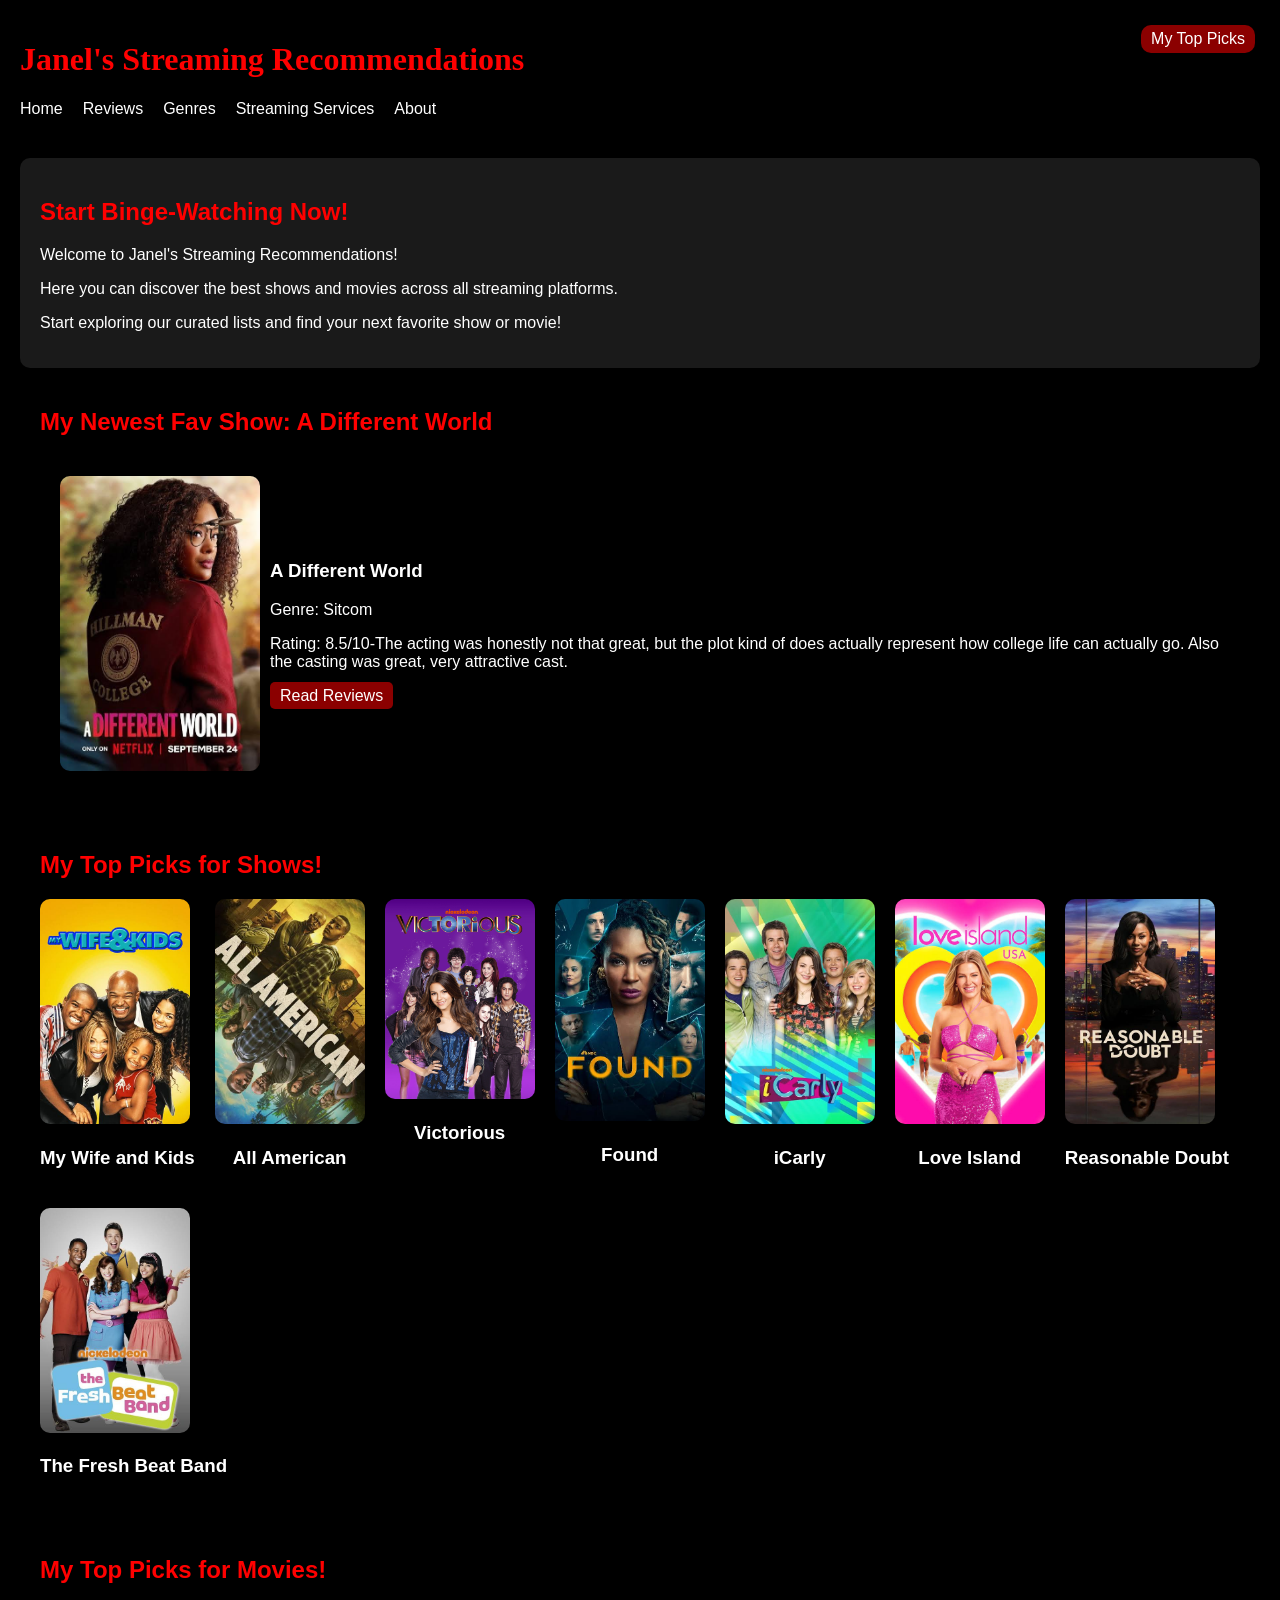
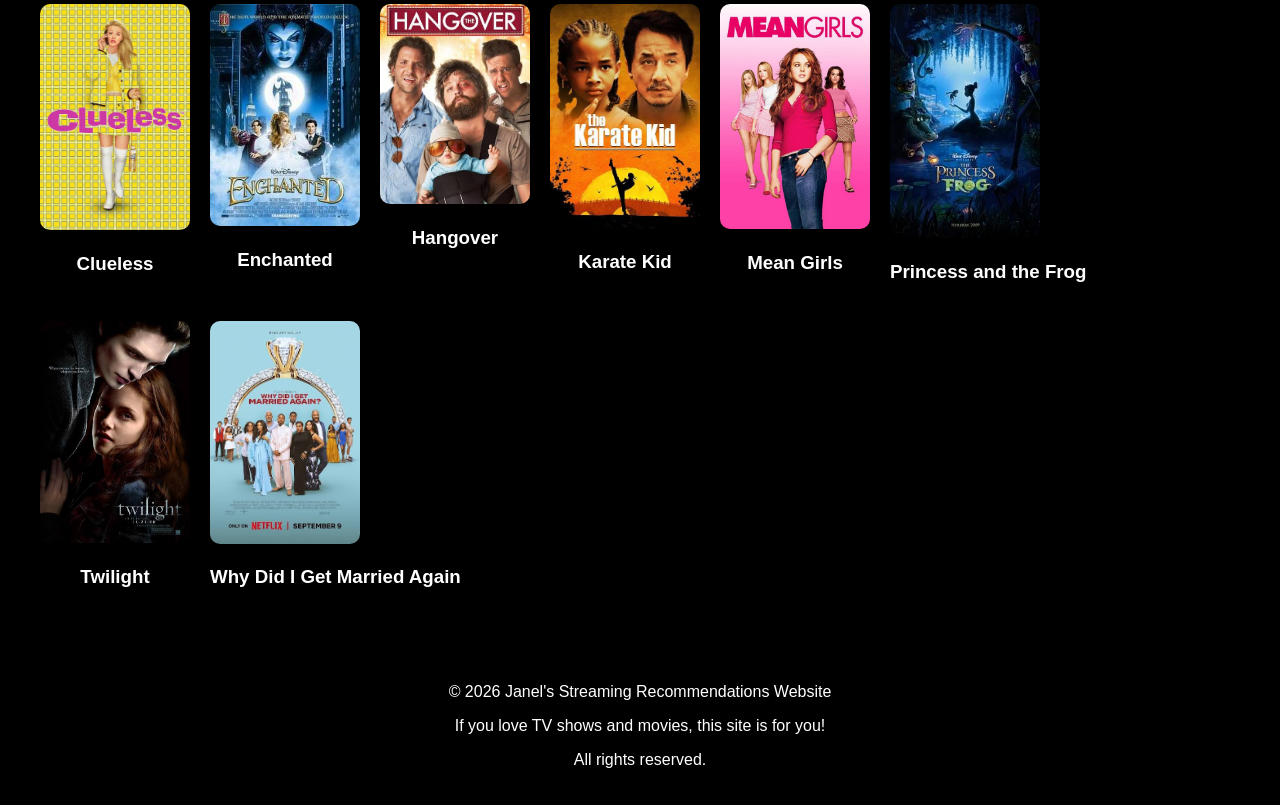
<file: project/index.html>
<!DOCTYPE html>
<html lang="en">
<head>
    <meta charset="UTF-8">
    <meta name="viewport" content="width=device-width, initial-scale=1.0">
    <title>Janel's Streaming Recommendations</title>
    <link rel="stylesheet" href="style.css">
</head>
<body>
    <!-- Website Header and Website Navigation -->
    <header>
        <h1>Janel's Streaming Recommendations</h1>
        <span class="header-badge">My Top Picks</span>
        <nav aria-label="Main Navigation">
            <a href="index.html">Home</a>
            <a href="reviews.html">Reviews</a>
            <a href="genres.html">Genres</a>
            <a href="streaming.html">Streaming Services</a>
            <a href="about.html">About</a>
        </nav>
    </header>
    <!-- Main Content For Homepage -->
    <main>
        <section class="welcome message">
            <h2>Start Binge-Watching Now!</h2>
            <p>Welcome to Janel's Streaming Recommendations!</p>
            <p>Here you can discover the best shows and movies across all streaming platforms.</p>
            <p>Start exploring our curated lists and find your next favorite show or movie!</p>
        </section>
    <!-- Show Section -->
        <section class="show">
            <h2>My Newest Fav Show: A Different World </h2>
            <div class="first show">
                <img src="Images/a-different-world.jpg" alt="A Different World Poster">
                <div>
                    <h3>A Different World</h3>
                    <p>Genre: Sitcom</p>
                    <p>Rating: 8.5/10-The acting was honestly not that great, but the plot kind of does actually represent how college life can actually go. Also the casting was great, very attractive cast.</p>
                    <a href="reviews.html">Read Reviews</a>
                </div>
            </div>
        </section>
        <!-- My Top Picks Section -->
        <section class="top-picks">
            <h2>My Top Picks for Shows!</h2>
            <div class="top-picks-container">
                <div>
                <img src="Images/my-wife-and-kids.jpg" alt="My Wife and Kids Poster">
                    <h3>My Wife and Kids</h3>
                </div>
                <div>
                    <img src="Images/all-american.jpg" alt="All American Poster">
                    <h3>All American</h3>
                </div>
                <div>
                    <img src="Images/victorious.jpg" alt="Victorious Poster">
                    <h3>Victorious</h3>
                </div>
                <div>
                <img src="Images/found.jpg" alt="Found Poster">
                    <h3>Found</h3>
                </div>
                <div>
                <img src="Images/Icarly.jpg" alt="iCarly Poster">
                    <h3>iCarly</h3>
                </div>
                <div>
                <img src="Images/love-island.jpg" alt="Love Island Poster">
                    <h3>Love Island</h3>
                </div>
                <div>
                <img src="Images/reasonable-doubt.jpg" alt="Reasonable Doubt Poster">
                    <h3>Reasonable Doubt</h3>
                </div>
                <div>
                <img src="Images/the-fresh-beat-band.jpg" alt="The Fresh Beat Band Poster">
                    <h3>The Fresh Beat Band</h3>
                </div>
            </div>
        </section>
        <!-- My Top Picks for Movies Section -->
        <section class="top-movies">
            <h2>My Top Picks for Movies!</h2>
            <div class="top-movies-container">
                <div>
                    <img src="Images/clueless.jpg" alt="Clueless Movie Poster">
                    <h3>Clueless</h3>
                </div>
                <div>
                    <img src="Images/enchanted.jpg" alt="Enchanted Movie Poster">
                    <h3>Enchanted</h3>
                </div>
                <div>
                    <img src="Images/hangover.jpg" alt="Hangover Movie Poster">
                    <h3>Hangover</h3>
                </div>
                <div>
                    <img src="Images/karate-kid.jpg" alt="Karate Kid Poster">
                    <h3>Karate Kid</h3>
                </div>
                <div>
                    <img src="Images/mean-girls.jpg" alt="Mean Girls Movie Poster">
                    <h3>Mean Girls</h3>
                </div>
                <div>
                    <img src="Images/princess-and-the-frog.jpg" alt="Princess and the Frog Movie Poster">
                    <h3>Princess and the Frog</h3>
                </div>
                <div>
                    <img src="Images/twilight.jpg" alt="Twilight Movie Poster">
                    <h3>Twilight</h3>
                </div>
                <div>
                    <img src="Images/why-did-i-get-married-again.jpg" alt="Why Did I Get Married Again Movie Poster">
                    <h3>Why Did I Get Married Again</h3>
                </div>
            </div>
        </section>
    </main>
<footer>
    <p>&copy; 2026 Janel's Streaming Recommendations Website</p>
    <p>If you love TV shows and movies, this site is for you!</p>
    <p>All rights reserved.</p>
</footer>
    
</body>
</html>
</file>
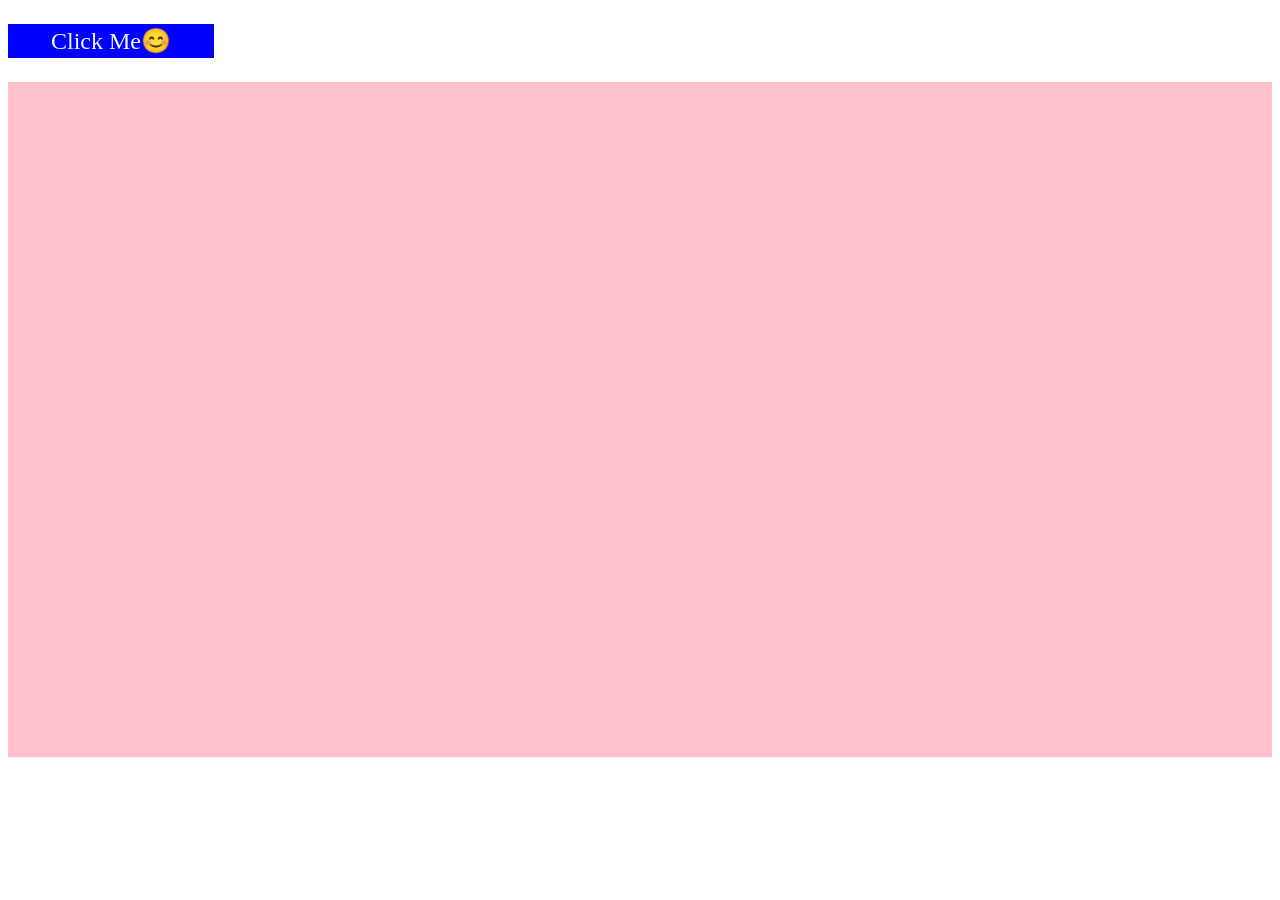
<file: Lab11.html>
<!DOCTYPE html>
<html lang="en">
<head>
    <meta charset="UTF-8">
    <meta name="viewport" content="width=device-width, initial-scale=1.0">
    <title>DOM and events</title>
    <style>
        #box{
            background-color: blue;
            color: aliceblue;
            font-size: 1.5em;
            padding: 3px;
            text-align: center;
            width: 200px;

        }
        #box:hover{
            cursor: pointer;
        }
        #movemouse{
            height: 75vh;
        }
        div{
            background-color: pink;
        }
    </style>
</head>
<body>
    <p id="box">Click Me😊</p> 
    <div id="movemouse"></div>
    <script>
        const box = document.getElementById('box');
        function myFunction(event){
            event.target.style.backgroundColor = "red";
            box.textContent = 'Ouch! 🤕'
            console.log(event);
        }
        box.addEventListener('click', myFunction);

        function movemouse(event){
            event.target.style.backgroundColor = "yellow";
            box.textContent = 'Do not click! 😠'
            console.log(event);

        }
        box.addEventListener('mouseenter', movemouse);

        function leavemouse(event){
            event.target.style.backgroundColor = 'lightgreen';
            box.textContent = 'Phew! 😌'
            console.log(event);
        }
        box.addEventListener("mouseleave", leavemouse);

        function twoclick(event){
            event.target.style.backgroundColor = 'pink';
            box.textContent = 'Double trouble! 🤩'
            console.log(event);
        }
        box.addEventListener('dblclick', twoclick);

        function mousemoving(event){
            box.style.backgroundColor = 'lightblue';
            movemouse.textContent = 'I see you! 👀';
            console.log(event);
        }
        document.getElementById('movemouse').addEventListener("mousemove", mousemoving);

        
    </script>
    
</body>
</html>
</file>
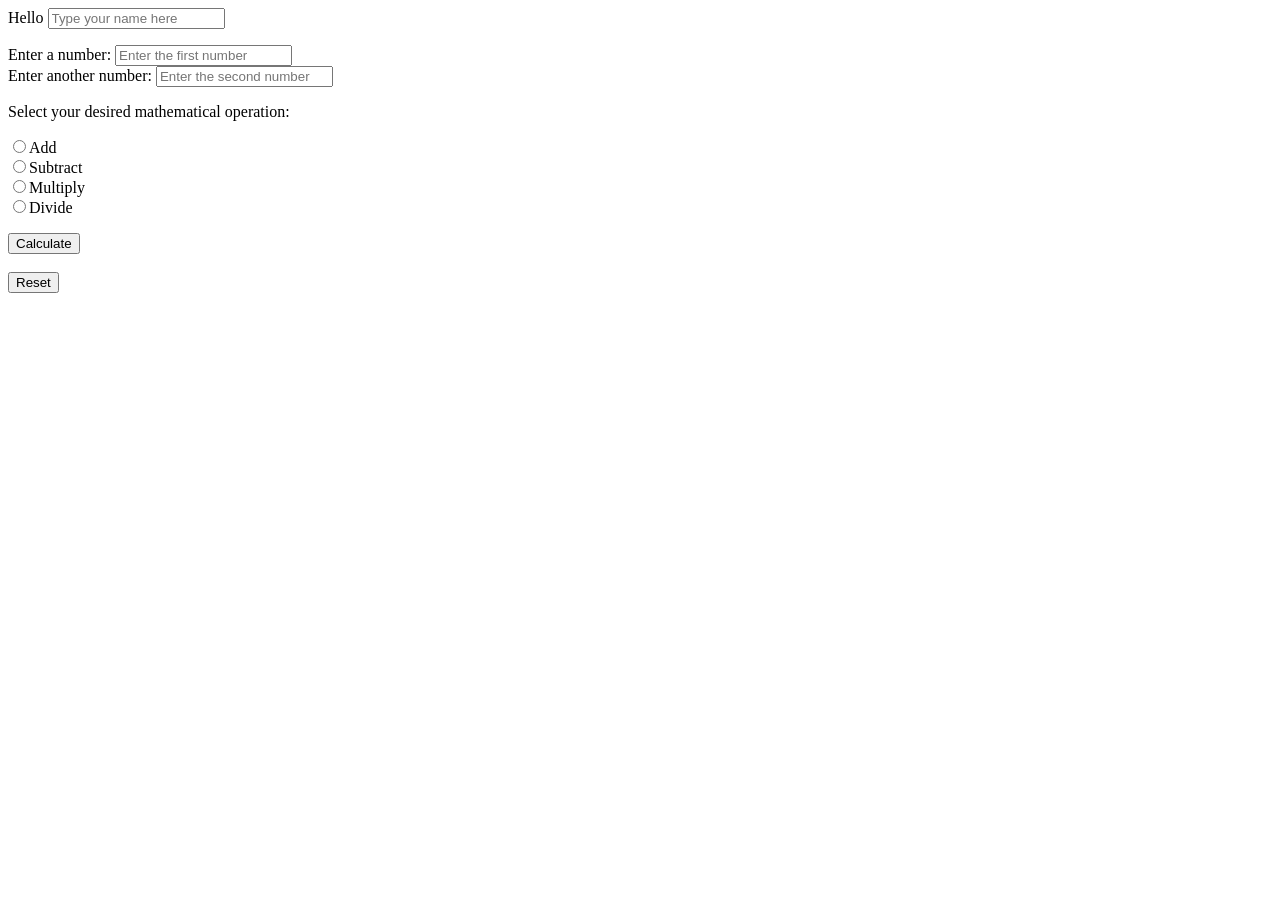
<file: Lab12.html>
<!DOCTYPE html>
<html lang="en">
<head>
    <meta charset="UTF-8">
    <meta name="viewport" content="width=device-width, initial-scale=1.0">
    <title>Lab 12</title>
</head>
<body>
    <form action="#">
        <label for="greeting">Hello</label>
        <input type ='text' id ='greeting' name='greeting' placeholder='Type your name here'>
        <p id="show-greeting"></p>
        <label for="x">Enter a number:</label>
        <input type="number" id="x" name="x" placeholder="Enter the first number" required><br>
        <label for="y">Enter another number:</label>
        <input type="number" id="y" name="y" placeholder="Enter the second number" required><br>
        <p>Select your desired mathematical operation:</p>
        <input type="radio" name="operation" value="add">Add<br>
        <input type="radio" name="operation" value="subtract">Subtract<br>
        <input type="radio" name="operation" value="multiply">Multiply<br>
        <input type="radio" name="operation" value="divide">Divide<br>
        <p id="result"></p>
        <button type="button" id="calculate">Calculate</button><br>
        <br>
        <button type="button" id="Reset">Reset</button>
    </form>
    <script>
    const greeting = document.getElementById('greeting');
    const showGreeting = document.getElementById('show-greeting');

    greeting.addEventListener('input', function() {
        showGreeting.textContent = `Hello ${greeting.value}!`;
    });

    const result = document.getElementById('result');
    const x = document.getElementById('x');
    const y = document.getElementById('y');
    const calculate = document.getElementById('calculate');

    calculate.addEventListener('click', function() {
        const operation = document.querySelector('input[name="operation"]:checked');
        if (!operation) {
            result.textContent = "Please select an operation.";
            return;
        }

        const numX = parseFloat(x.value);
        const numY = parseFloat(y.value);

        if (isNaN(numX) || isNaN(numY)) {
            result.textContent = "Please enter valid numbers.";
            return;
        }

        let calculationResult;
        switch (operation.value) {
            case "add":
                calculationResult = numX + numY;
                break;
            case "subtract":
                calculationResult = numX - numY;
                break;
            case "multiply":
                calculationResult = numX * numY;
                break;
            case "divide":
                if (numY === 0) {
                    result.textContent = "Error: Division by zero is not allowed.";
                    return;
                }
                calculationResult = numX / numY;
                break;
            default:
                result.textContent = "Invalid operation.";
                return;
        }

        result.textContent = `Result: ${calculationResult}`;
    });
    const clear = document.getElementById('Reset');
    clear.addEventListener('click', function() {
        greeting.value = '';
        showGreeting.textContent = '';
        x.value = '';
        y.value = '';
        result.textContent = '';
        const operation = document.querySelector('input[name="operation"]:checked');
        if (operation) {
            operation.checked = false;
        }
    });

    </script>
</body>
</html>
</file>
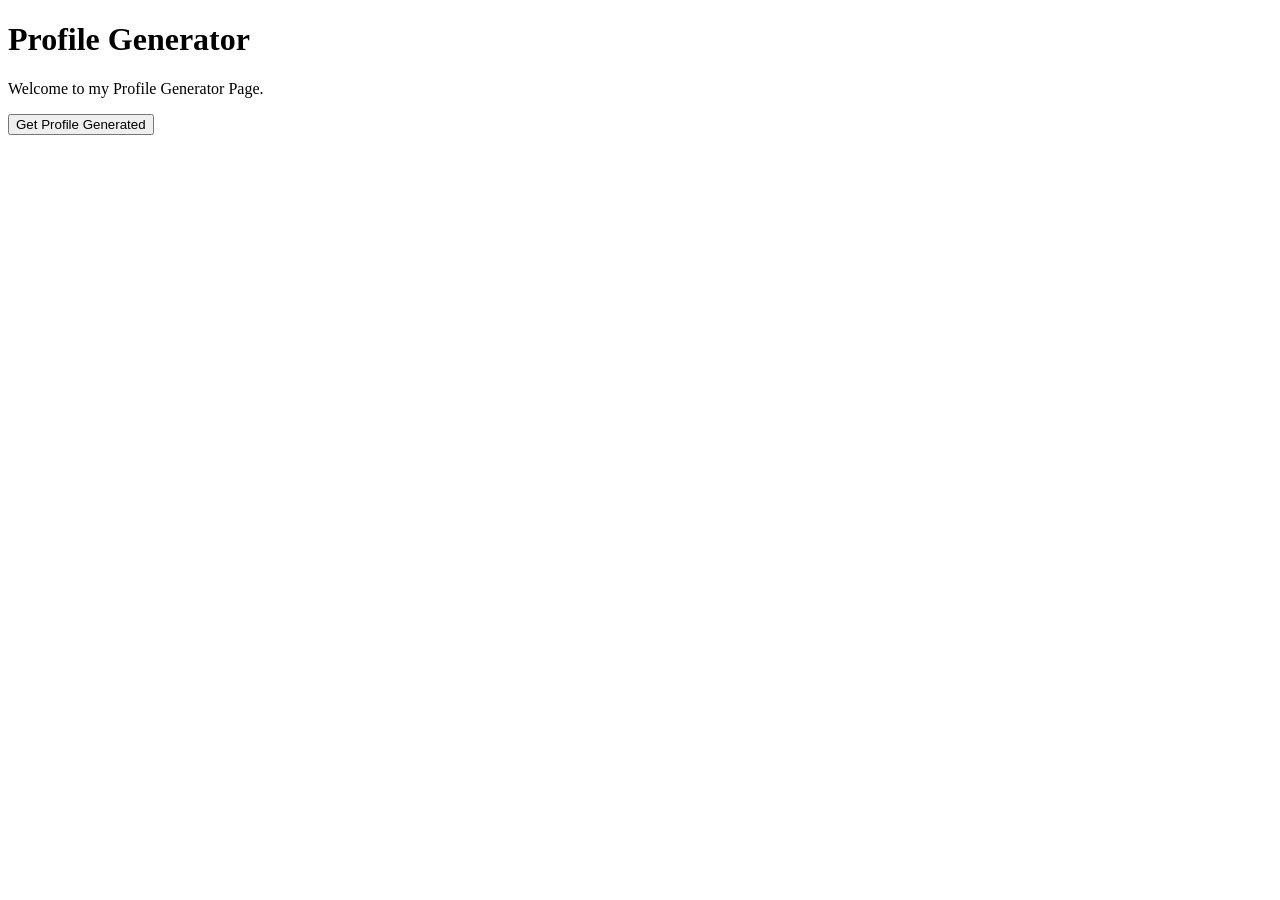
<file: Lab14.html>
<!DOCTYPE html>
<html lang="en">
<head>
    <meta charset="UTF-8">
    <meta name="viewport" content="width=device-width, initial-scale=1.0">
    <title>Promise fetch and API</title>
</head>
<body>
    <h1>Profile Generator</h1>
    <p>Welcome to my Profile Generator Page.</p>
    <script>
        //create the promise
        //const p = new Promise((resolve, reject)=>{
        //    const grade=90;
        //    if (grade > 50){resolve('Pass the class Yaaa...')}
        //    else{reject('Fail the class :( ) ')}
        // });
        //consume the promise
        //p.then(sucess => console.log(sucess)).catch(reason => console.log(reason)).finally(console.log('Thats all!'));
        
        //consume the promise with try and catch <clean way>

        //const checkGrade= async()=>{
        //    try{
        //        const result = await p;
        //        console.log(result);
        //    }catch{(reason)=>console.log(reason);}
        //    
        // }
       // checkGrade();
        let card = document.createElement('div');
        card.style.backgroundColor = 'lightgrey';
        card.style.width = '300px';
        card.style.padding = '25px';
        card.style.borderRadius = '20px';
        let img = document.createElement('img');
        let name = document.createElement('n');
        let email = document.createElement('e');
        let phone = document.createElement('p');
        let form = document.createElement('form');
        let bttn = document.createElement('button');
        

        form.action ='#';
        bttn.type ='button';
        bttn.textContent= 'Get Profile Generated';
        
        form.appendChild(bttn);
        document.body.appendChild(form);
        
       const getProfile = async()=>{
        try{
            let profileAdd = await fetch('https://randomuser.me/api/');
            profileAdd = await profileAdd.json();
            let profile = profileAdd.results[0];
            

           
            img.src = profile.picture.large;
            name.textContent = profile.name.first + ` ` + profile.name.last;
            email.textContent = ` ` + profile.email;
            phone.textContent = profile.phone;
            img.alt = 'Profile Pic';
            img.style.width = '300px';
            card.appendChild(img);
            card.appendChild(name);
            card.appendChild(email);
            card.appendChild(phone);
            document.body.appendChild(card);


        }catch{(reason)=> console.log(reason);}
            
       }
       bttn.addEventListener('click', getProfile);
    </script>
</body>
</html>
</file>
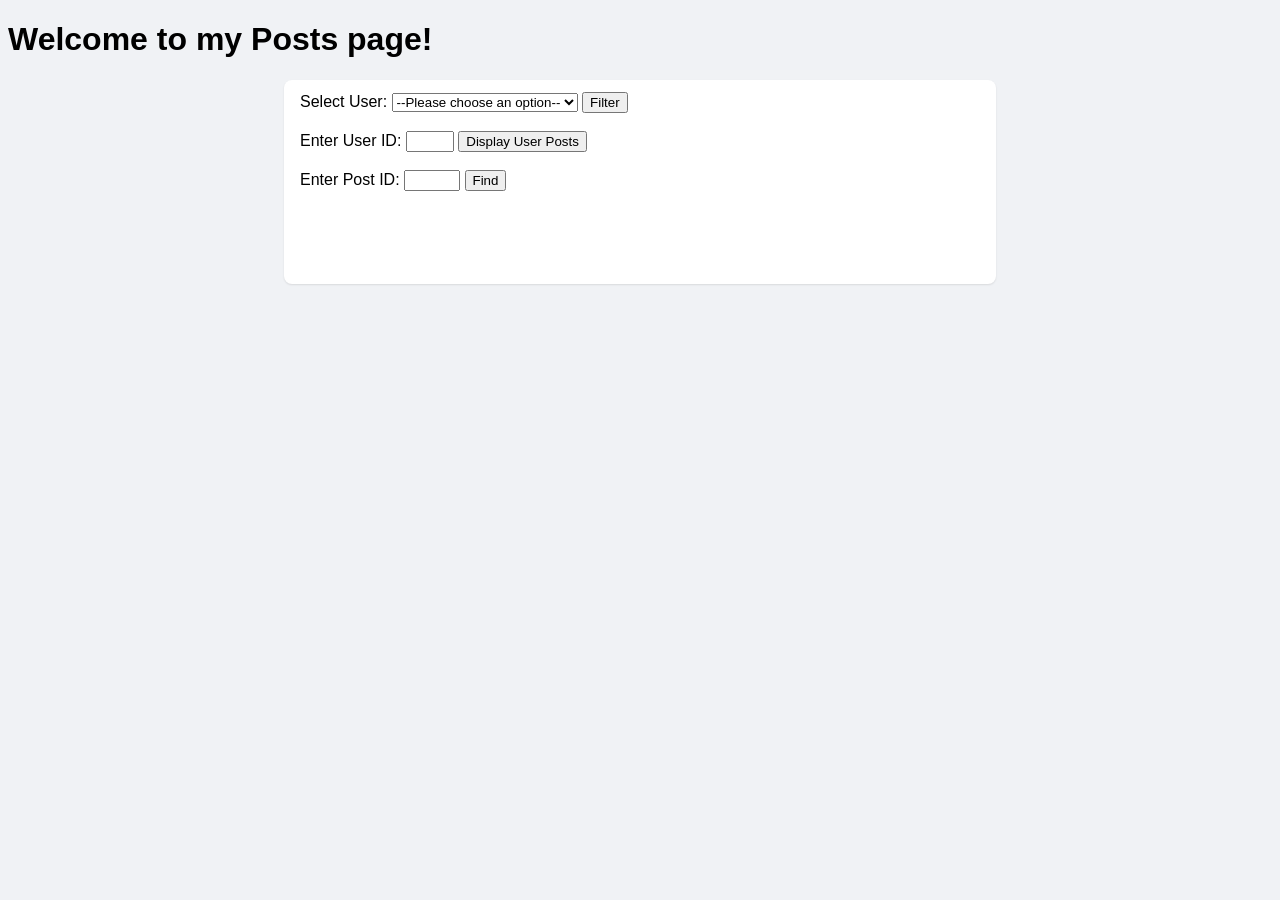
<file: Lab15.html>
<!DOCTYPE html>
<html lang="en">
<head>
    <meta charset="UTF-8">
    <meta name="viewport" content="width=device-width, initial-scale=1.0">
    <title>Posts </title>

    <style>
       body {
          background-color: #f0f2f5;
          font-family: Helvetica, Arial, sans-serif;
       }

       form {
          min-height: 180px;
       }

       article, form {
          background-color: #ffffff;
          border-radius: 8px;
          box-shadow: 0 1px 2px rgba(0, 0, 0, 0.1);
          padding: 12px 16px;
          margin-bottom: 16px;
          max-width: 680px;
          margin-left: auto;
          margin-right: auto;
       }

       h2 {
          color: #050505;
          font-size: 0.9375rem;
          font-weight: 600;
          margin: 0 0 4px 0;
       }

       p {
          color: #050505;
          font-size: 0.9375rem;
          line-height: 1.3333;
          margin: 8px 0 0 0;
       }
    </style>
</head>

<body>
<h1> Welcome to my Posts page! </h1>

    <form action="#">

        <label for="userID">Select User:</label>
        <select id="userID">
            <option value="">--Please choose an option--</option>
            <option value="1">User 1</option>
            <option value="2">User 2</option>
            <option value="3">User 3</option>
            <option value="4">User 4</option>
            <option value="5">User 5</option>
            <option value="6">User 6</option>
            <option value="7">User 7</option>
        </select>

        <button type="button" id="filterBtn">Filter</button>

        <br><br>

        <label for="displayUserID">Enter User ID:</label>
        <input type="number" id="displayUserID" min="1" max="10">

        <button type="button" id="displayUserBtn">Display User Posts</button>

        <br><br>

        <label for="postID">Enter Post ID:</label>
        <input type="number" id="postID" min="1" max="100">

        <button type="button" id="findBtn">Find</button>

    </form>

    <script>
        //Task 1:
        let posts = [];
        fetch("https://jsonplaceholder.typicode.com/posts").then(response => response.json())
        .then(data => {
            posts = data;
            console.table(posts);
            showPosts(posts);
        });

        //Task 2:
        function showPosts(posts){
            for (let i = 0; i < posts.length; i++){
                let article = document.createElement('article');
                article.innerHTML=
                `<h2>${posts[i].title}</h2>
                 <p>${posts[i].body}</p>
                 <p>User ID: ${posts[i].userId}</p>
                 <p>Post ID: ${posts[i].id}</p>`;
                 document.body.appendChild(article);

            } 
        }

        //Task 3:
        let filterButton = document.getElementById('filterBtn');
        function filterPost(){
            let userID = document.getElementById("userID").value;
            console.log(userID);
        //Task 4:
            for (let i = 0; i < posts.length; i++){
                if (posts[i].userId == userID){
                    console.log(posts[i]);
            }
            }
        }
        filterButton.addEventListener('click',filterPost);
        //Task 5:
        let displayButton = document.getElementById('displayUserBtn');
        function showUserPosts(){
            let userID = document.getElementById("displayUserID").value;
            let articles = document.querySelectorAll('article');
            for (let i = 0; i < articles.length; i++){
                articles[i].remove();
            }
            for (let i = 0; i < posts.length; i++){
                if (posts[i].userId == userID){
                    let article = document.createElement('article');
                    article.innerHTML=
                    `<h2>${posts[i].title}</h2>
                    <p>${posts[i].body}</p>
                    <p>User ID: ${posts[i].userId}</p>
                    <p>Post ID: ${posts[i].id}</p>`;
                    document.body.appendChild(article);
                }
                

            } 
        }
        displayButton.addEventListener('click', showUserPosts);




    </script>

</body>
</html>
</file>
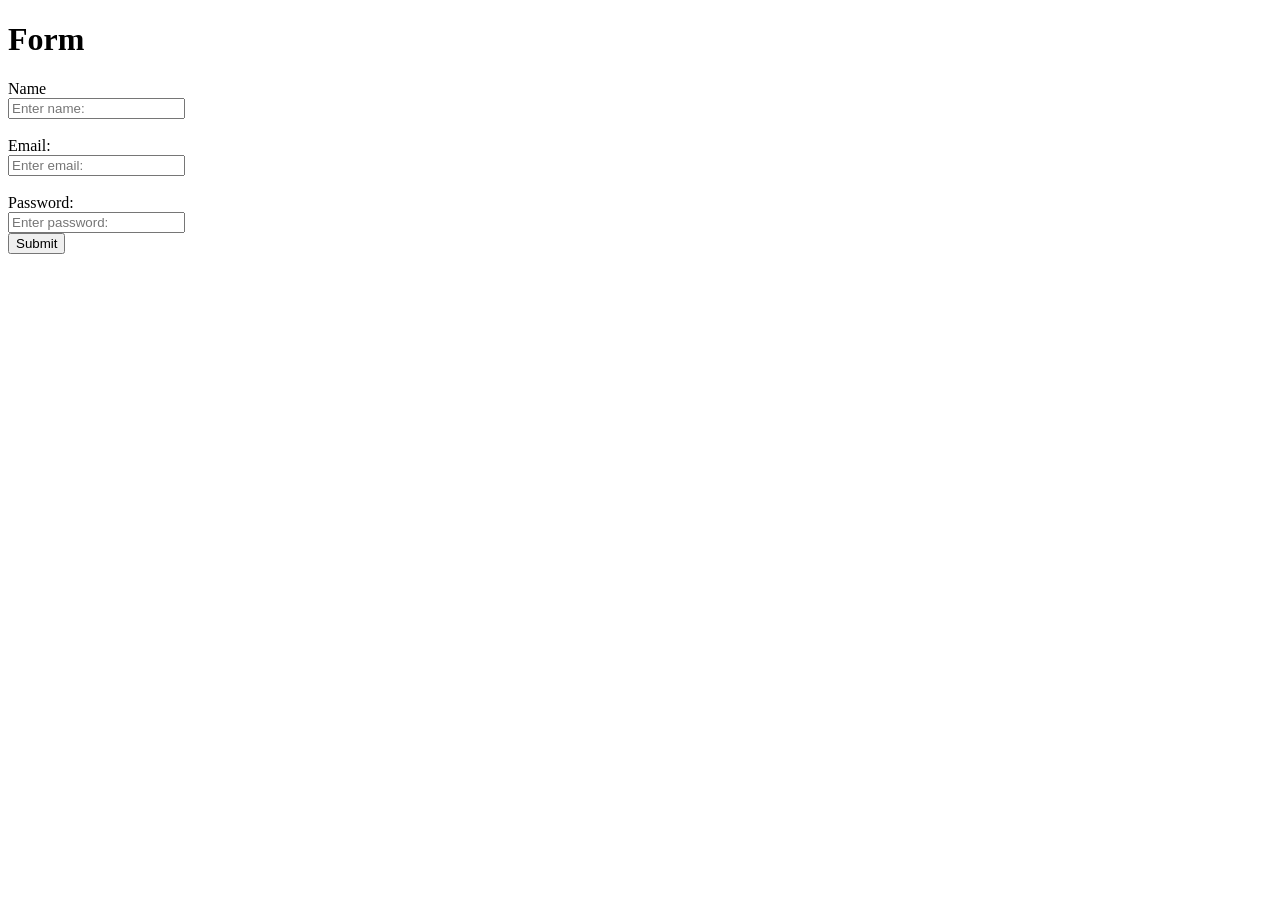
<file: Lab 16/form.html>
<!DOCTYPE html>
<html lang="en">
<head>
    <meta charset="UTF-8">
    <meta name="viewport" content="width=device-width, initial-scale=1.0">
    <title>Lab 16</title>
    <style>
        .valid{
            color: green;
        }
        .invalid{
            color: red;
        }
    </style>
</head>
<body>
    <h1>Form</h1>
    <form>
        <label for="name">Name</label><br>
        <input type="text" id="name" placeholder="Enter name: " required>
        <br><br>

        <label for="email">Email: </label><br>
        <input type="email" id="email" placeholder="Enter email: " required>
        <br><br>

        <label for="password">Password: </label><br>
        <input type="password" id="password" placeholder="Enter password: " required>

        <div id="guidelines" hidden>
            <p id="length">At least 6 characters</p>
            <p id="special-char">Must include a special character (!@#S...)</p>
            <p id="uppercase-let">Must include an uppercase letter (A-Z)</p>
        </div>

        <br>
        <button type="submit">Submit</button>
    </form>
    <script>
        document.querySelector('form').addEventListener('submit', function(event){
            event.preventDefault();

            const name = document.querySelector('#name').value;
            const email = document.querySelector('#email').value;
            const password = document.querySelector('#password').value;

            if(name && email && password){
                window.location.href='success.html';
            }
        });
        const password= document.querySelector('#password');
        const guidelines = document.querySelector('#guidelines');
        const length = document.querySelector('#length');
        const specialChar = document.querySelector('#special-char');
        const uppercaseLet = document.querySelector('#uppercase-let');

        password.addEventListener('input', function(){
            guidelines.hidden = password.value.length === 0;

            length.classList.toggle('valid', password.value.length >= 6);
            length.classList.toggle('invalid', password.value.length < 6);

            specialChar.classList.toggle('valid', /[!@#$%^&*(),.?":{}|<>]/.test(password.value));
            specialChar.classList.toggle('invalid', !/[!@#$%^&*(,.?":{}|<>]/.test(password.value));
            
            uppercaseLet.classList.toggle('valid', /[A-Z]/.test(password.value));
            uppercaseLet.classList.toggle('invalid', !/[A-Z]/.test(password.value));
            
        });
    </script>
</body>
</html>
</file>
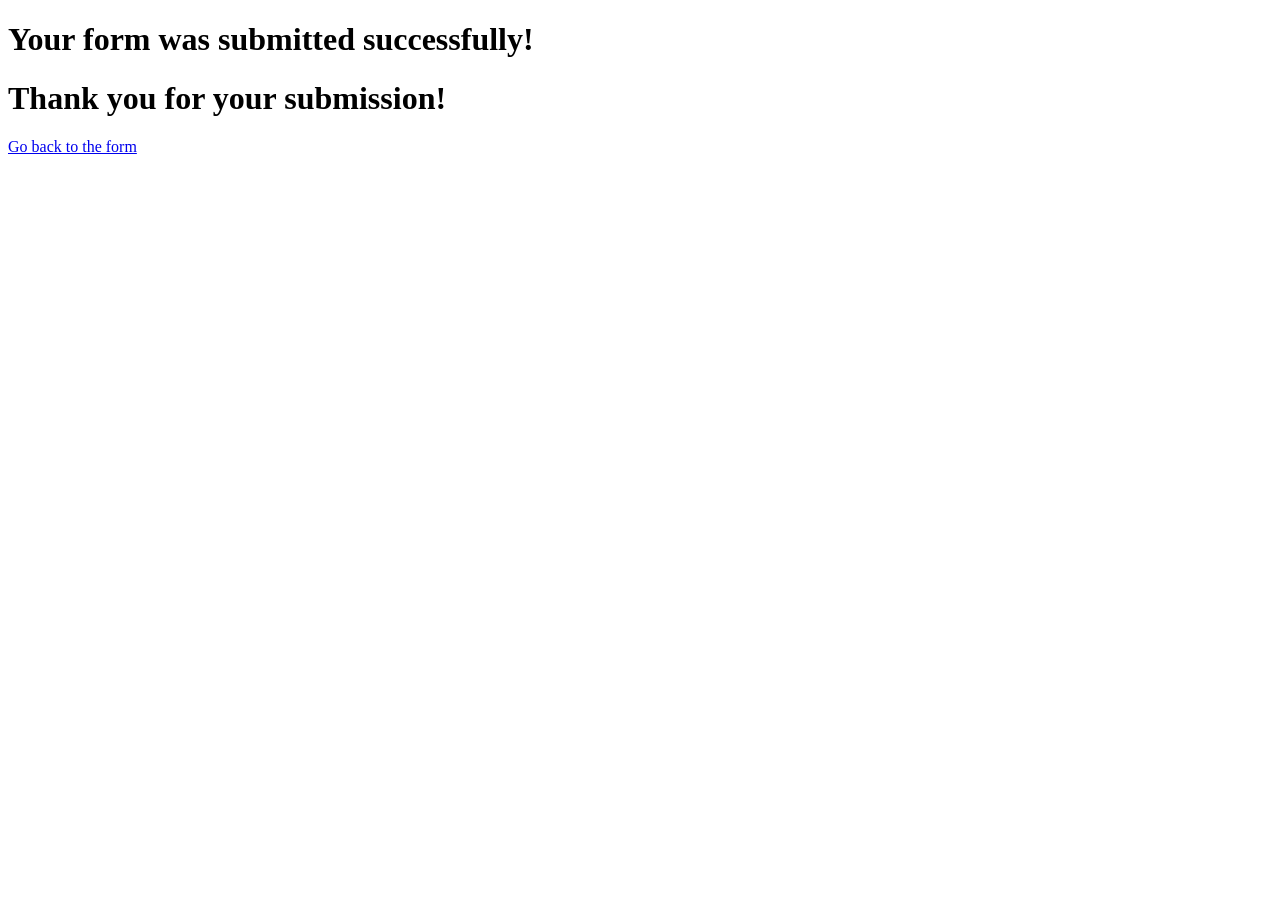
<file: Lab 16/success.html>
<!DOCTYPE html>
<html lang="en">
<head>
    <meta charset="UTF-8">
    <meta name="viewport" content="width=device-width, initial-scale=1.0">
    <title>Success</title>
</head>
<body>
    <h1>Your form was submitted successfully!</h1>
    <h1>Thank you for your submission!</h1>
    <a href="form.html">Go back to the form</a>
</body>
</html>
</file>
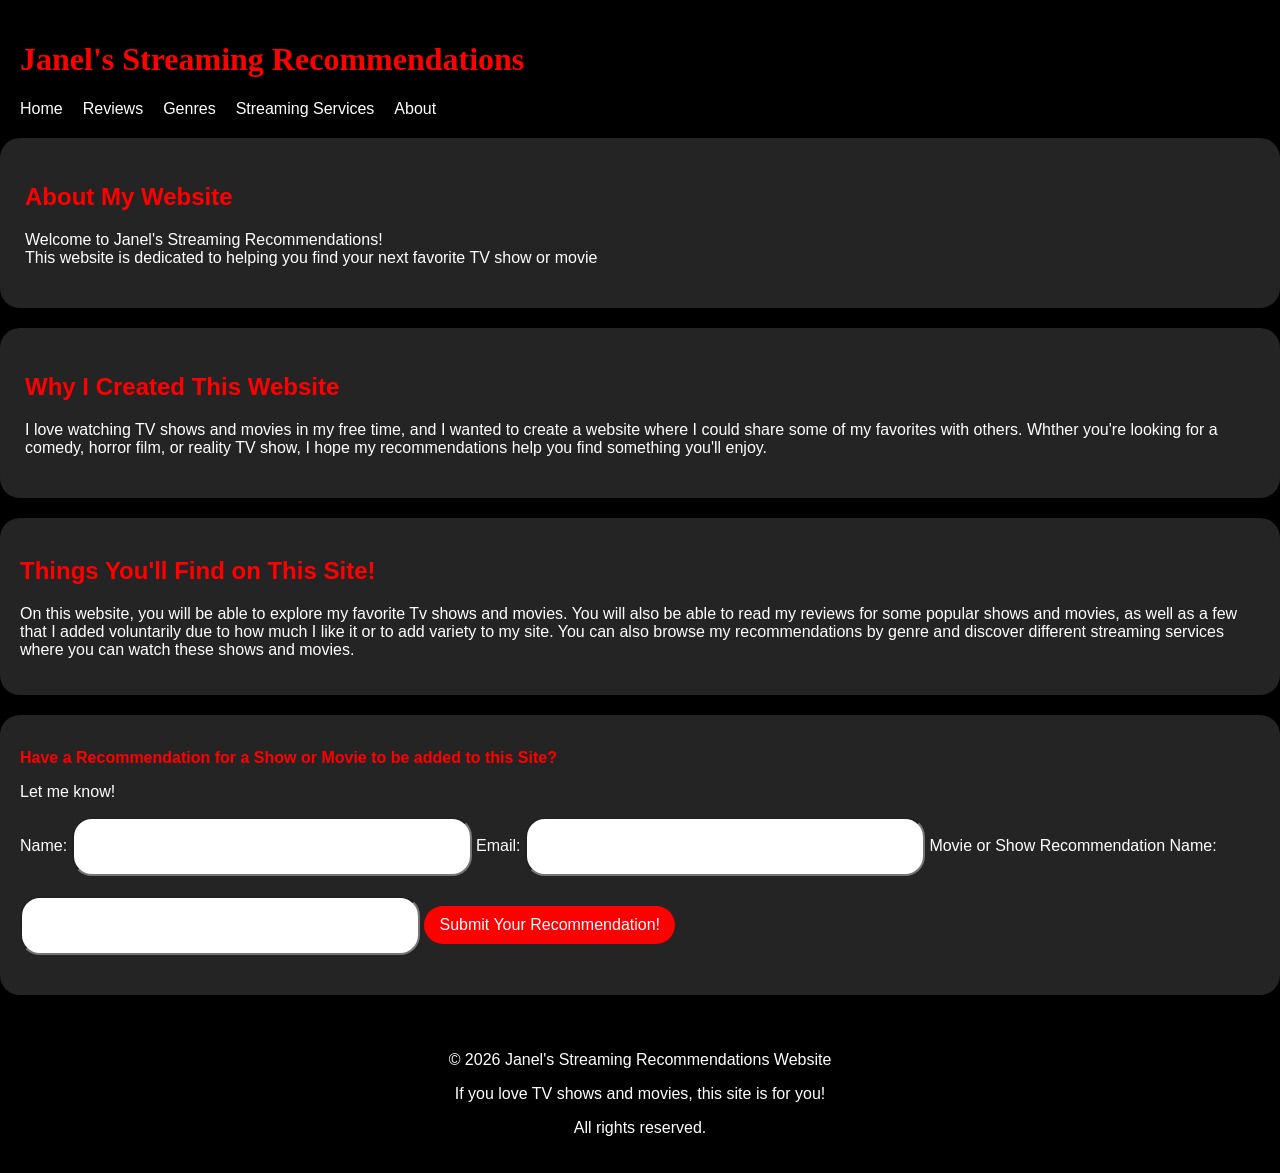
<file: project/about.html>
<!DOCTYPE html>
<html lang="en">
<head>
    <meta charset="UTF-8">
    <meta name="viewport" content="width=device-width, initial-scale=1.0">
    <title>About - Janel's Streaming Recommendations</title>
    <link rel="stylesheet" href="style.css">
</head>
<body>
    <!-- Website Header and Website Navigation -->
    <header>
        <h1>Janel's Streaming Recommendations</h1>
        <nav aria-label="Main Navigation">
            <a href="index.html">Home</a>
            <a href="reviews.html">Reviews</a>
            <a href="genres.html">Genres</a>
            <a href="streaming.html">Streaming Services</a>
            <a href="about.html">About</a>
        </nav>
    </header>
    <!---About Page Intro-->
    <section class="about-introduction">
        <h2>About My Website</h2>
        <p>Welcome to Janel's Streaming Recommendations! <br>
        This website is dedicated to helping you find your next favorite TV show or movie</p>
    </section>
    <!--Why I Created This Website-->
    <section class="about-reasoning">
        <h2>Why I Created This Website</h2>
        <p>I love watching TV shows and movies in my free time, and I wanted to create a website where I could share some of my favorites with others. Whther you're looking for a comedy, horror film, or reality TV show, I hope my recommendations help you find something you'll enjoy.</p>
    </section>
    <!---Things that the User will Find On this Website-->
    <section class ="content-about">
        <h2>Things You'll Find on This Site!</h2>
        <p>On this website, you will be able to explore my favorite Tv shows and movies. You will also be able to read my reviews for some popular shows and movies, as well as a few that I added voluntarily due to how much I like it or to add variety to my site. You can also browse my recommendations by genre and discover different streaming services where you can watch these shows and movies. </p>
    </section>
    <!--Recommendation Form Submission-->
    <section class ="form">
        <h2>Have a Recommendation for a Show or Movie to be added to this Site?</h2>
        <p>Let me know!</p>
        <form>
            <label for="name">Name:</label>
            <input type="text" id="name" name="name" required>
            <label for="email">Email:</label>
            <input type="email" id="email" name="email" required>
            <label for="recommendation">Movie or Show Recommendation Name:</label>
            <input type="text" id="recommendation" name="recommendation" required>
            <button type="submit">Submit Your Recommendation!</button>
        </form>

    </section>

    <!-- Footer Section for Reviews Page -->
   <footer>
    <p>&copy; 2026 Janel's Streaming Recommendations Website</p>
    <p>If you love TV shows and movies, this site is for you!</p>
    <p>All rights reserved.</p>
</footer>
</body>
</html>
</file>
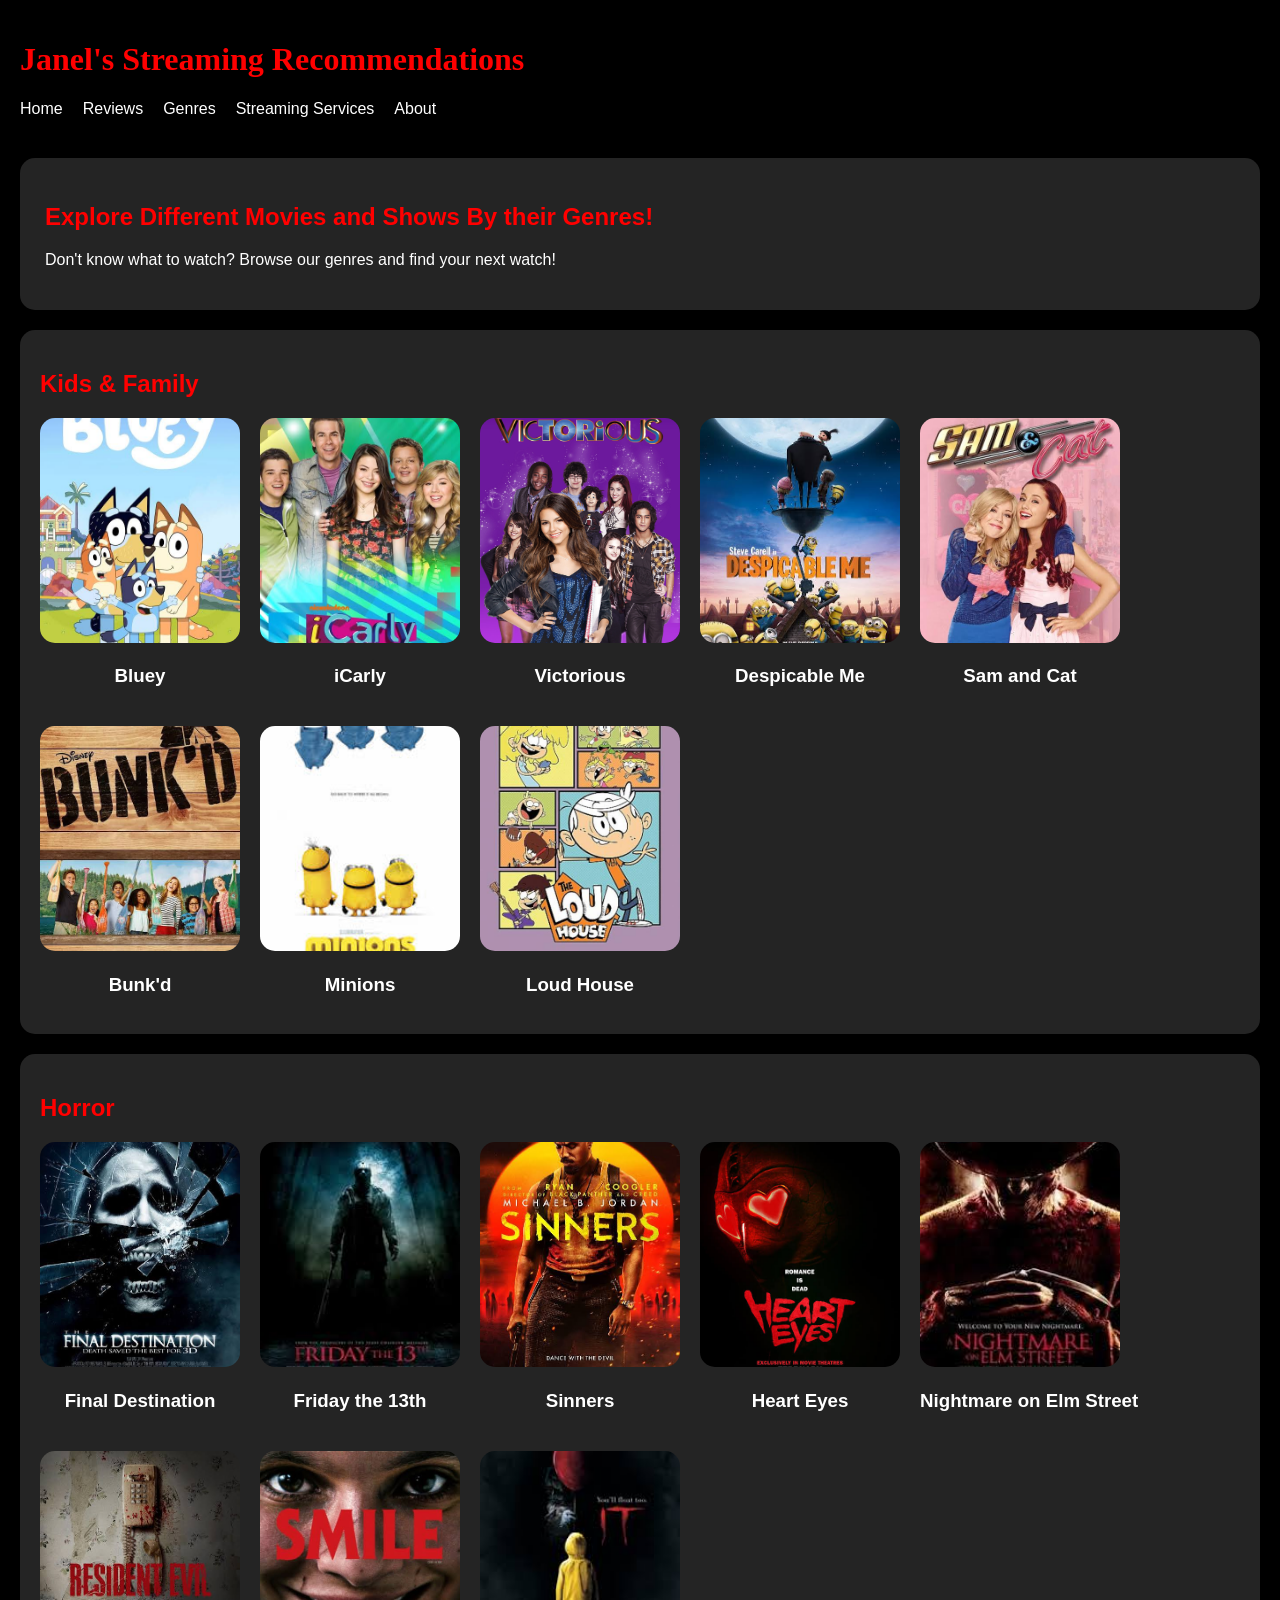
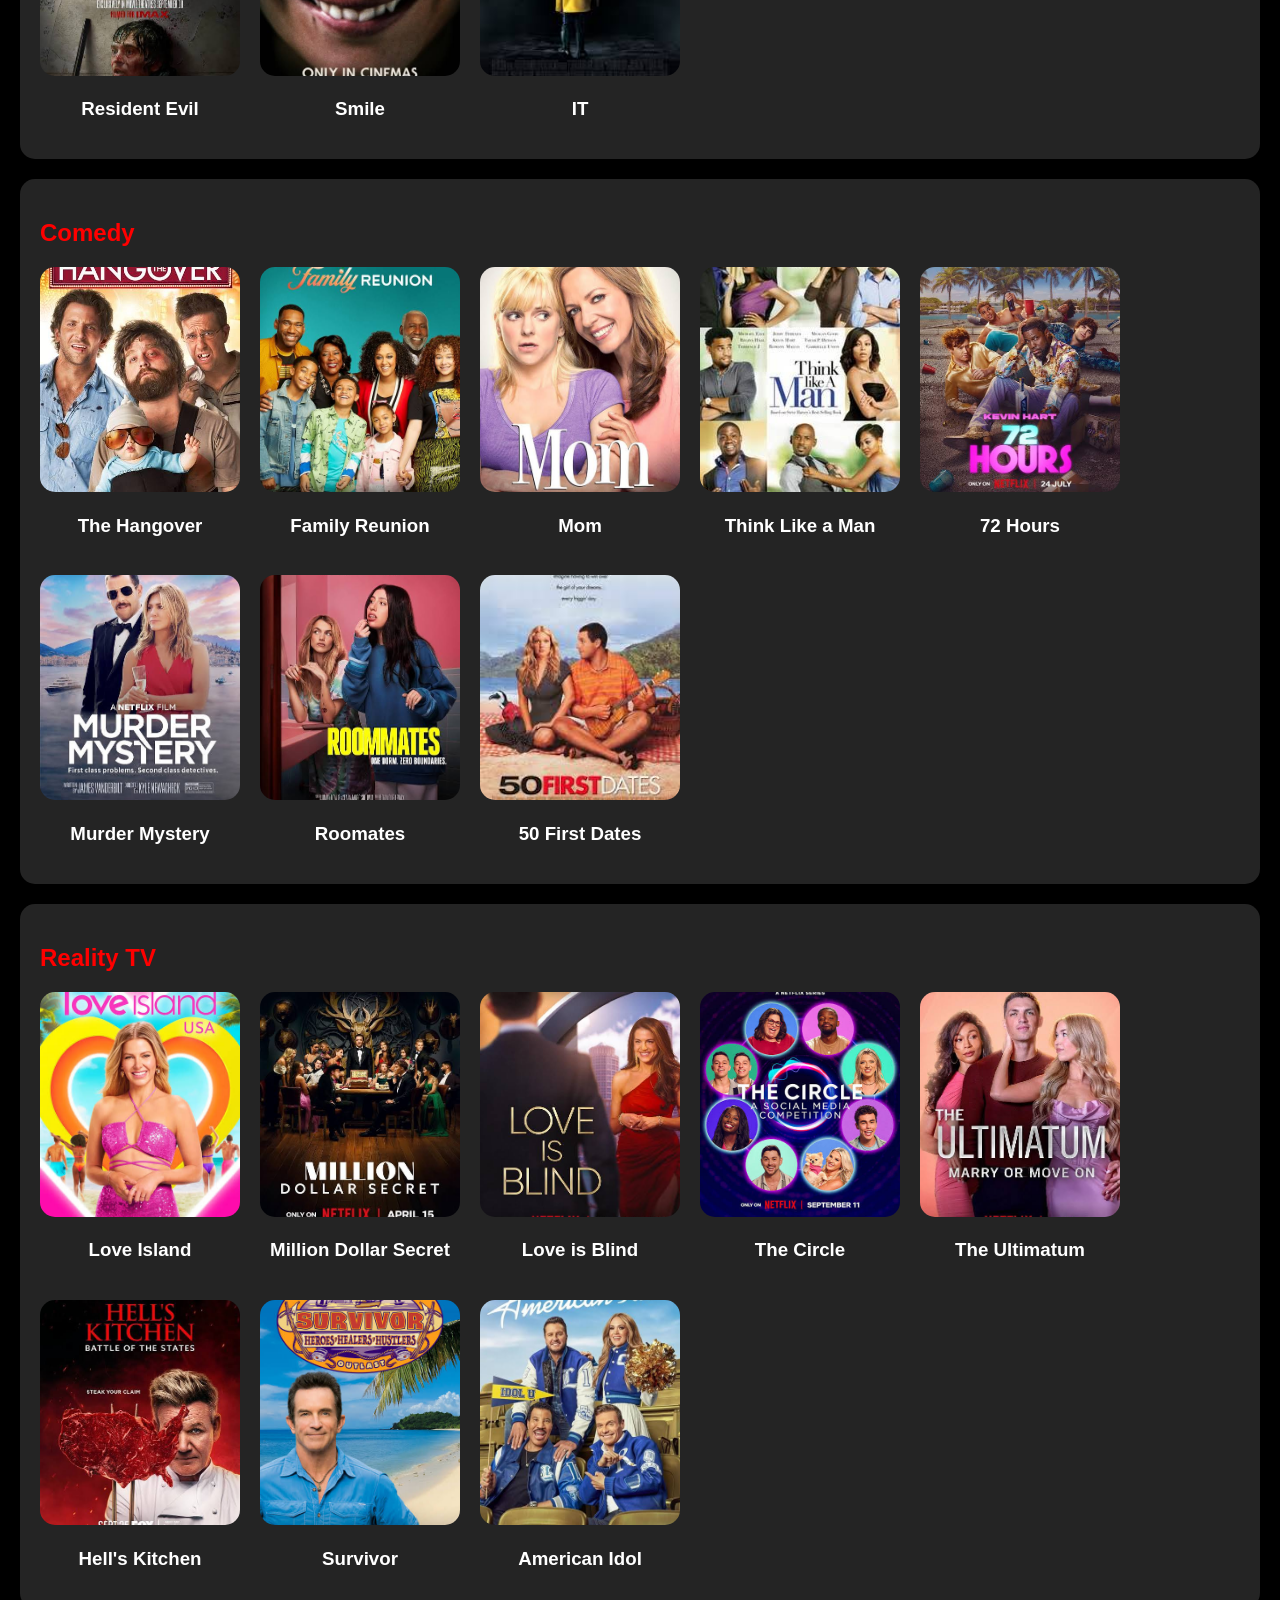
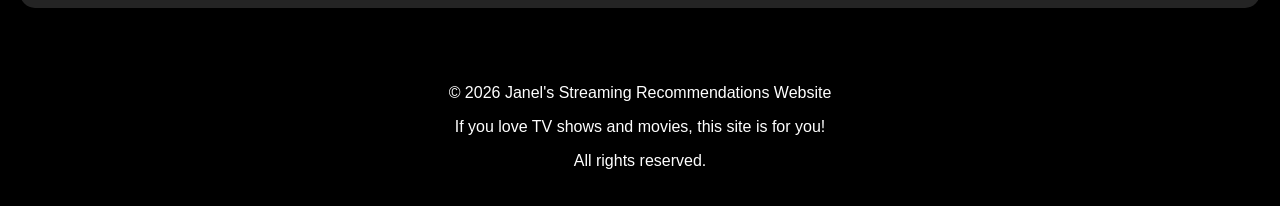
<file: project/genres.html>
<!DOCTYPE html>
<html lang="en">
<head>
    <meta charset="UTF-8">
    <meta name="viewport" content="width=device-width, initial-scale=1.0">
    <title>Genres - Janel's Streaming Recommendations</title>
    <link rel="stylesheet" href="style.css">
</head>
<body>
    <!-- Website Header and Website Navigation -->
    <header>
        <h1>Janel's Streaming Recommendations</h1>
        <nav aria-label="Main Navigation">
            <a href="index.html">Home</a>
            <a href="reviews.html">Reviews</a>
            <a href="genres.html">Genres</a>
            <a href="streaming.html">Streaming Services</a>
            <a href="about.html">About</a>
        </nav>
    </header>
    <main>
        <section class="genres-intro">
            <h2>Explore Different Movies and Shows By their Genres!</h2>
            <p>Don't know what to watch? Browse our genres and find your next watch!</p>
        </section>
        <section class="genre-sec">
            <h2>Kids & Family</h2>
            <div class="genre-container">
                <div>
                    <img src="Images/bluey.jpg" alt="Bluey">
                    <h3>Bluey</h3>
                </div>

                <div>
                    <img src="Images/Icarly.jpg" alt="iCarly">
                    <h3>iCarly</h3>
                </div>

                <div>
                    <img src="Images/victorious.jpg" alt="Victorious">
                    <h3>Victorious</h3>
                </div>

                <div>
                    <img src="Images/despicable-me.jpg" alt="Despicable Me">
                    <h3>Despicable Me</h3>
                </div>
                <div>
                    <img src="Images/sam-and-cat.jpg" alt="Sam and Cat">
                    <h3>Sam and Cat</h3>
                </div>
                <div>
                    <img src="Images/bunk'ed.jpg" alt="Bunk'd">
                    <h3>Bunk'd</h3>
                </div>
                <div>
                    <img src="Images/minions.jpg" alt="Minions">
                    <h3>Minions</h3>
                </div>
                <div>
                    <img src ='Images/loudhouse.jpg' alt="Loud House">
                    <h3>Loud House</h3>
                </div>
            </div>
        </section>
        <section class="genre-sec">
            <h2>Horror</h2>
            <div class="genre-container">
                <div>
                    <img src="Images/final-destination.jpg" alt="Final Destination">
                    <h3>Final Destination</h3>
                </div>
                <div>
                    <img src="Images/friday-the-13th.jpg" alt="Friday the 13th">
                    <h3>Friday the 13th</h3>
                </div>
                <div>
                    <img src="Images/sinners.jpg" alt="Sinners">
                    <h3>Sinners</h3>
                </div>
                <div>
                    <img src="Images/heart-eyes.jpg" alt="Heart Eyes">
                    <h3>Heart Eyes</h3>
                </div>
                <div>
                    <img src="Images/nightmare-on-elm-street.jpg" alt="Nightmare on Elm Street">
                    <h3>Nightmare on Elm Street</h3>
                </div>
                <div>
                    <img src="Images/resident-evil.jpg" alt="Resident Evil">
                    <h3>Resident Evil</h3>
                </div>
                <div>
                    <img src="Images/smile.jpg" alt="Smile">
                    <h3>Smile</h3>
                </div>
                <div>
                    <img src="Images/it.jpg" alt="IT">
                    <h3>IT</h3>
                </div>
            </div>
        </section>
        <section class="genre-sec">
            <h2>Comedy</h2>
            <div class="genre-container">
                <div>
                    <img src="Images/hangover.jpg" alt="The Hangover">
                    <h3>The Hangover</h3>
                </div>
                <div>
                    <img src="Images/family-reunion.jpg" alt="Family Reunion">
                    <h3>Family Reunion</h3>
                </div>
                <div>
                    <img src="Images/mom.jpg" alt="Mom">
                    <h3>Mom</h3>
                </div>
                <div>
                    <img src="Images/think-like-a-man.jpg" alt="Think Like a Man">
                    <h3>Think Like a Man</h3>
                </div>
                <div>
                    <img src="Images/72-hours.jpg" alt="72 Hours">
                    <h3>72 Hours</h3>
                </div>
                <div>
                    <img src="Images/murder-mystery.jpg" alt="Murder Mystery">
                    <h3>Murder Mystery</h3>
                </div>
                <div>
                    <img src="Images/roomates.jpg" alt="Roommates">
                    <h3>Roomates</h3>
                </div>
                <div>
                    <img src="Images/50-first-dates.jpg" alt="50 First Dates">
                    <h3>50 First Dates</h3>
                </div>
            </div>
        </section>
        <section class="genre-sec">
            <h2>Reality TV</h2>
            <div class="genre-container">
                <div>
                    <img src="Images/love-island.jpg" alt="Love Island">
                    <h3>Love Island</h3>
                </div>
                <div>
                    <img src="Images/million-dollar-secret.jpg" alt="Million Dollar Secret">
                    <h3>Million Dollar Secret</h3>
                </div>
                <div>
                    <img src="Images/love-is-blind.jpg" alt="Love is Blind">
                    <h3>Love is Blind</h3>
                </div>
                <div>
                    <img src="Images/the-circle.jpg" alt="The Circle">
                    <h3>The Circle</h3>
                </div>
                <div>
                    <img src="Images/the-ultimatum.jpg" alt="The Ultimatum">
                    <h3>The Ultimatum</h3>
                </div>
                <div>
                    <img src="Images/hells-kitchen.jpg" alt="Hell's Kitchen">
                    <h3>Hell's Kitchen</h3>
                </div>
                <div>
                    <img src="Images/survivor.jpg" alt="Survivor">
                    <h3>Survivor</h3>
                </div>
                <div>
                    <img src="Images/american-idol.jpg" alt="American Idol">
                    <h3>American Idol</h3>
                </div>
            </div>
        </section>
    </main>
    <!-- Footer Section for Reviews Page -->
   <footer>
    <p>&copy; 2026 Janel's Streaming Recommendations Website</p>
    <p>If you love TV shows and movies, this site is for you!</p>
    <p>All rights reserved.</p>
</footer>
</body>
</html>
</file>
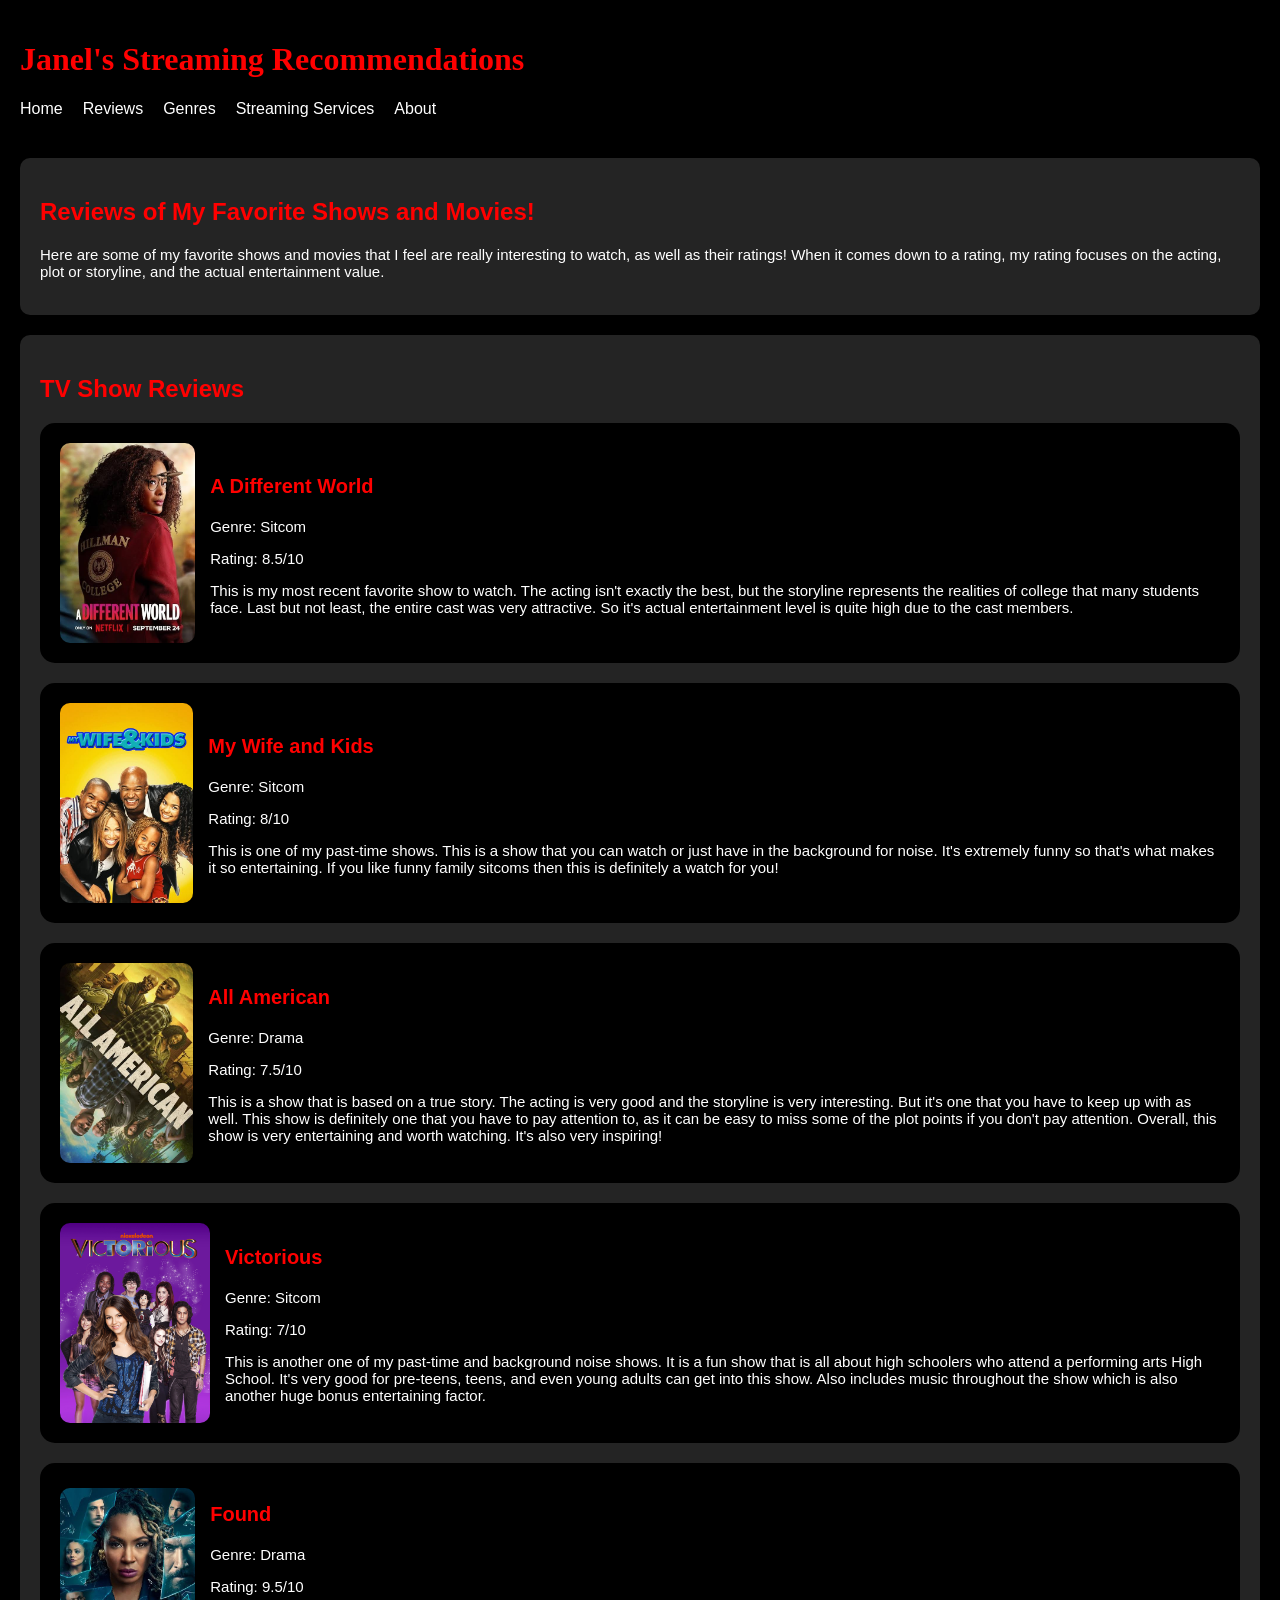
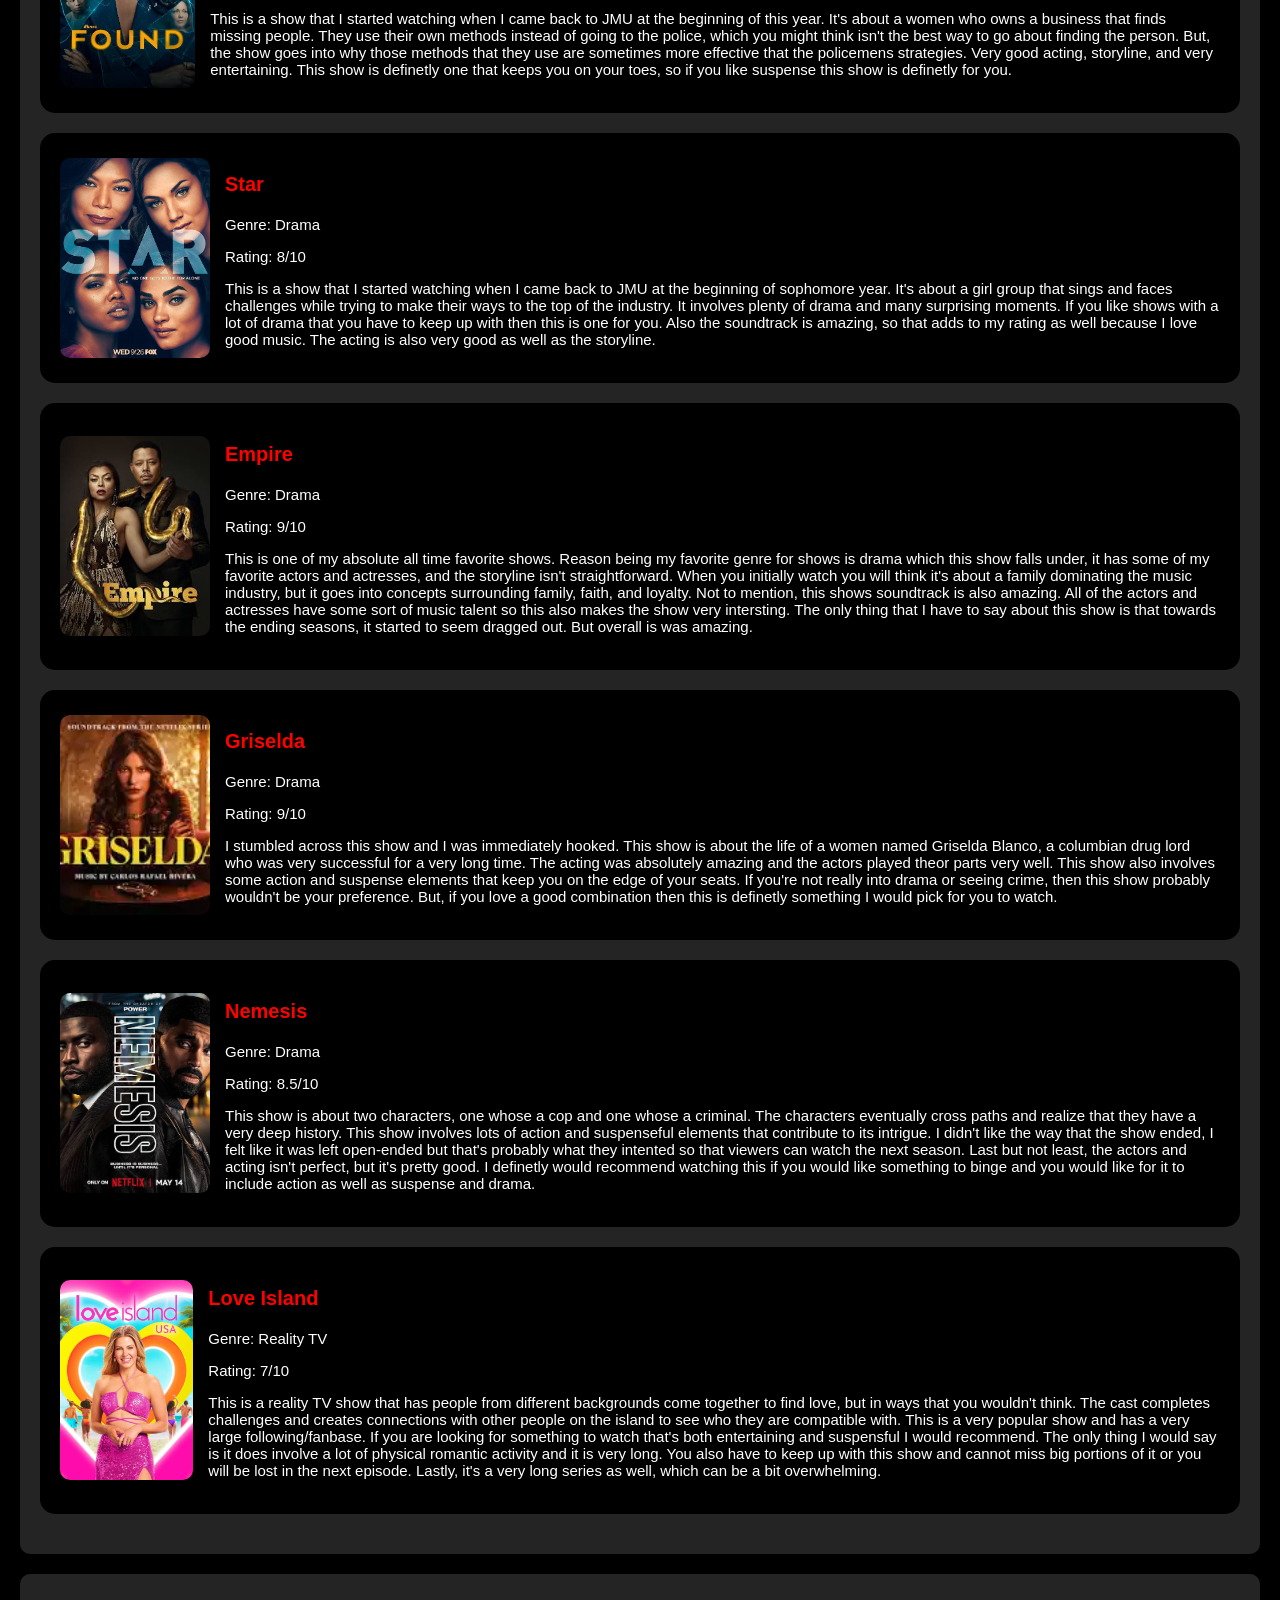
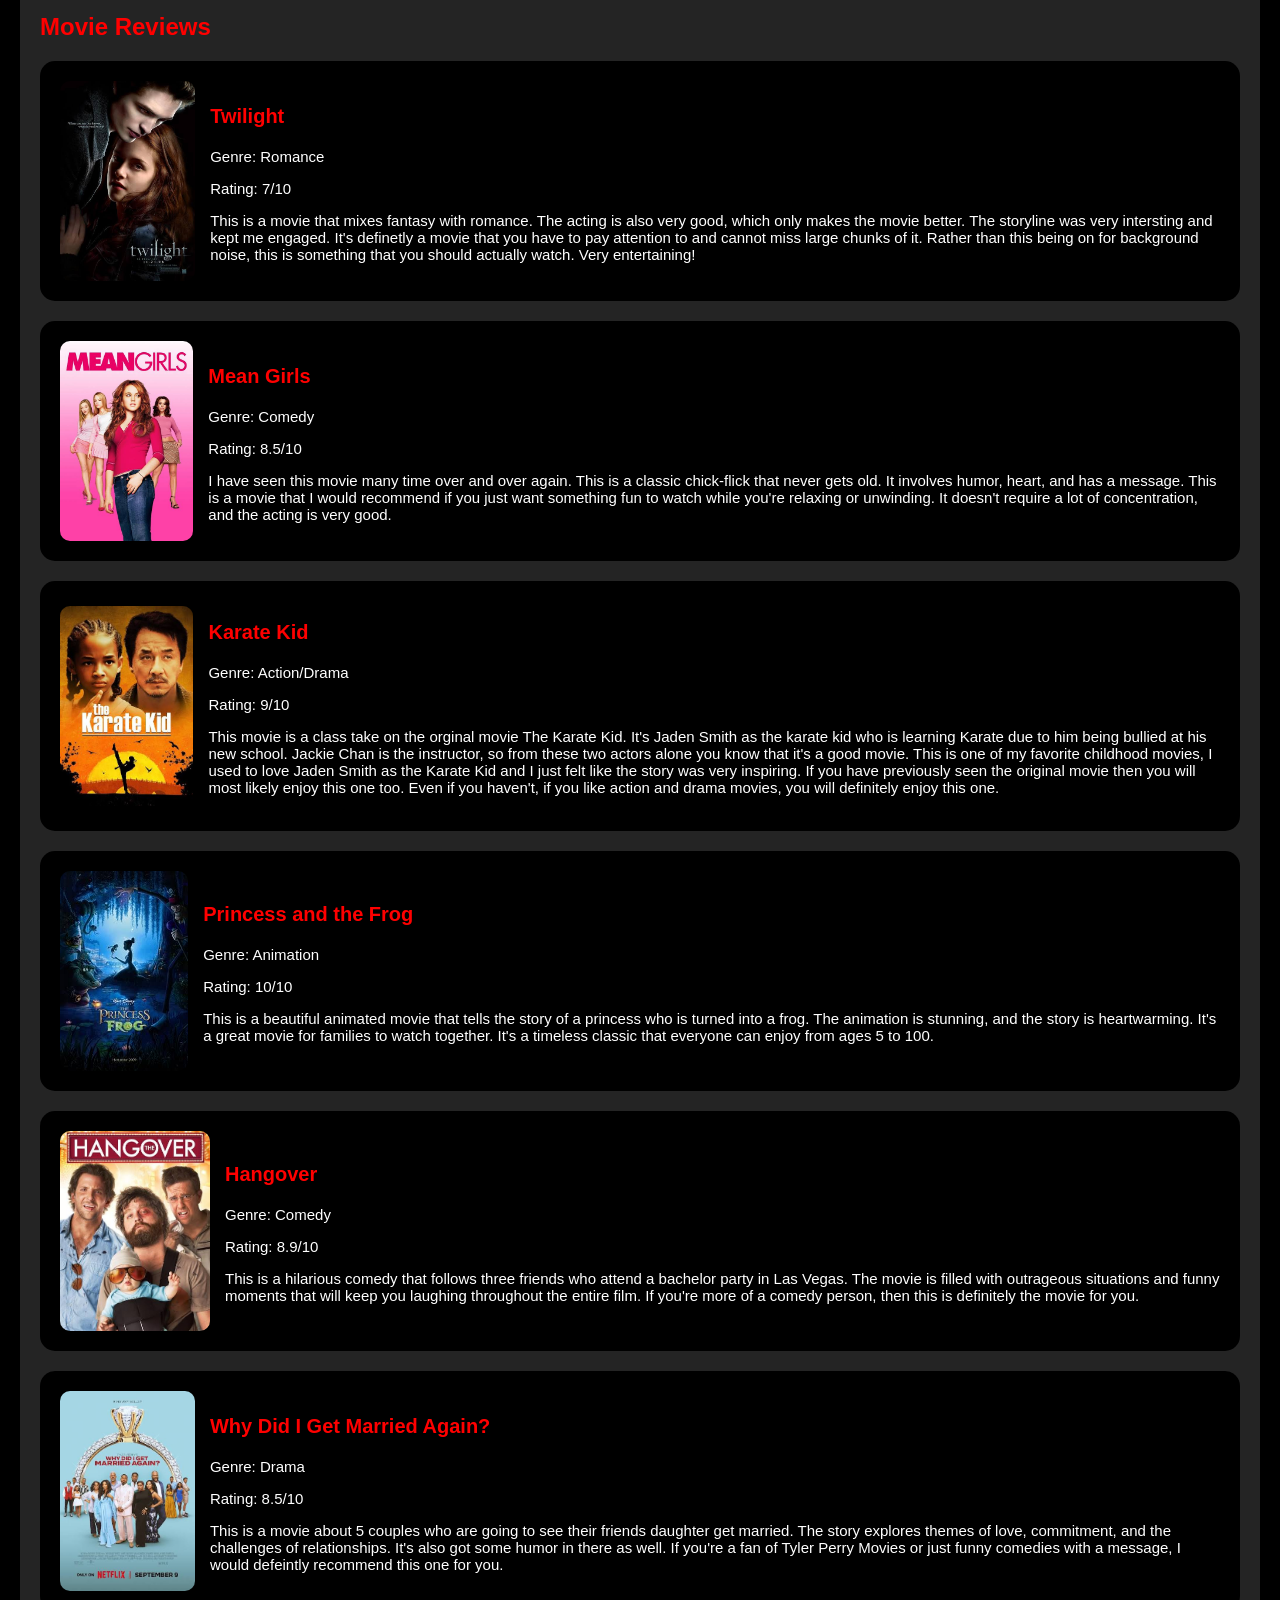
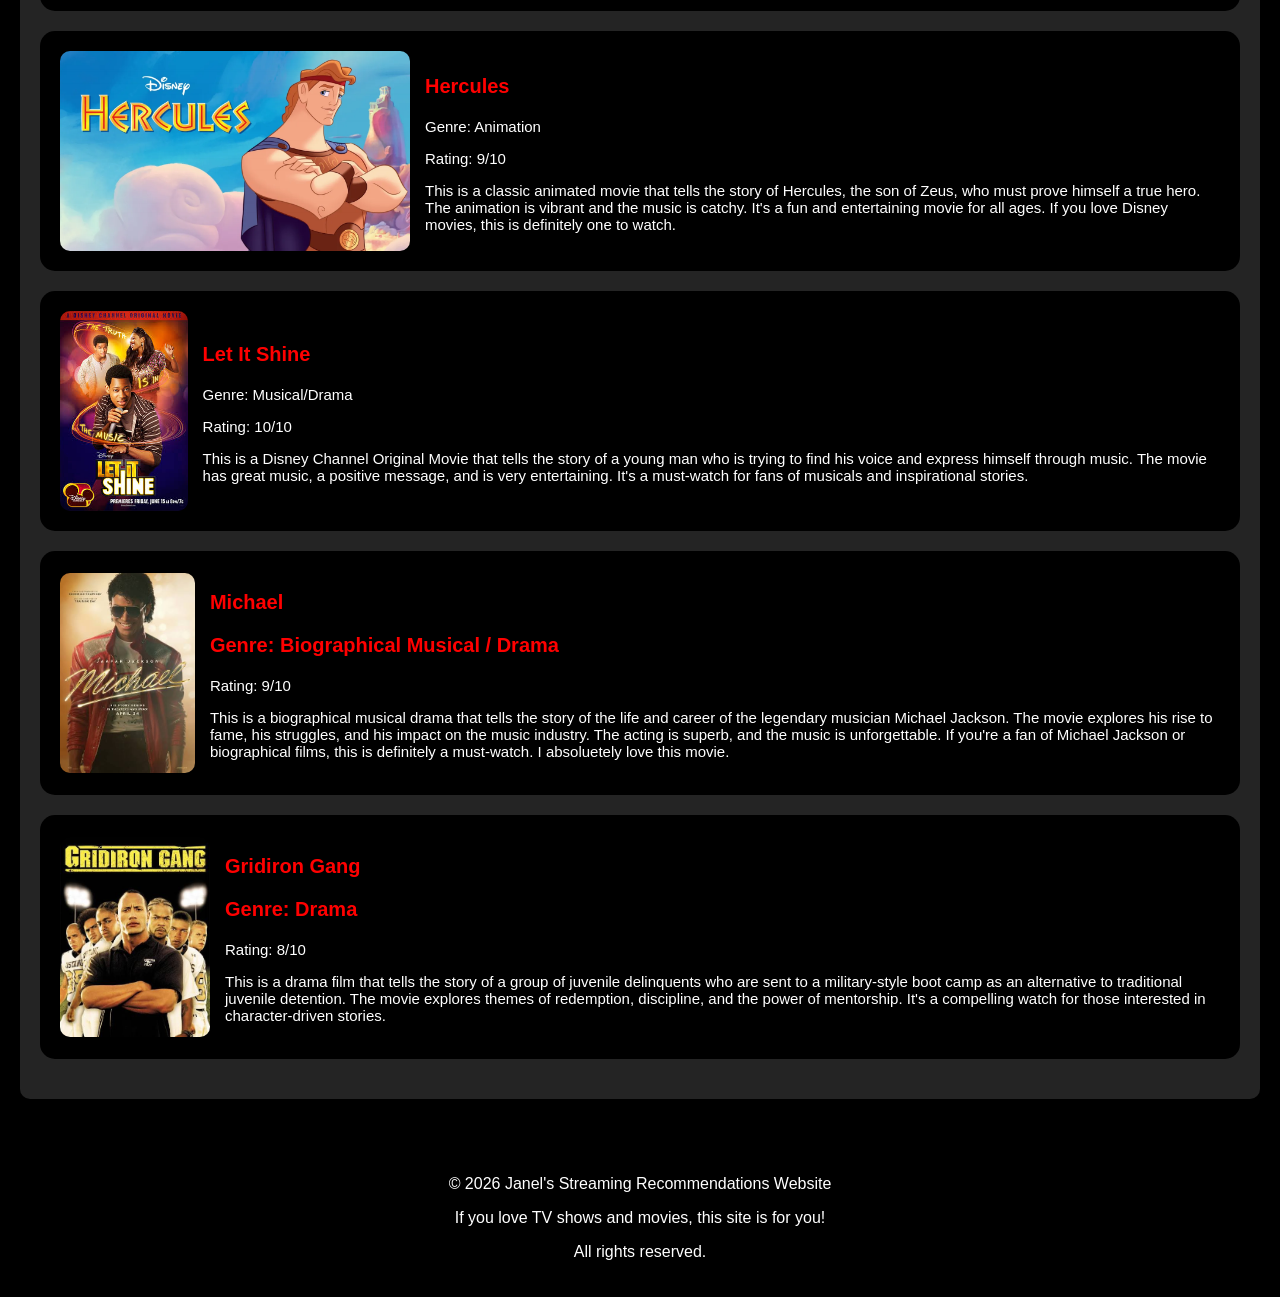
<file: project/reviews.html>
<!DOCTYPE html>
<html lang="en">
<head>
    <meta charset="UTF-8">
    <meta name="viewport" content="width=device-width, initial-scale=1.0">
    <title>Reviews - Janel's Streaming Recommendations</title>
    <link rel="stylesheet" href="style.css">
</head>
<body>
    <!-- Website Header and Website Navigation -->
    <header>
        <h1>Janel's Streaming Recommendations</h1>
        <nav aria-label="Main Navigation">
            <a href="index.html">Home</a>
            <a href="reviews.html">Reviews</a>
            <a href="genres.html">Genres</a>
            <a href="streaming.html">Streaming Services</a>
            <a href="about.html">About</a>
        </nav>
    </header>

    <!-- Content For Reviews Page -->
    <main>
        <section class="reviews">
            <h2>Reviews of My Favorite Shows and Movies!</h2>
            <p>Here are some of my favorite shows and movies that I feel are really interesting to watch, as well as their ratings! When it comes down to a rating, my rating focuses on the acting, plot or storyline, and the actual entertainment value.</p>
            </section>
            <!--TV Show Reviews-->
        <section class ="show reviews">
            <h2>TV Show Reviews</h2>
            <article class = "card-review">
                <img src ="Images/a-different-world.jpg" alt="A Different World Show Poster">
                <div>
                    <h3>A Different World</h3>
                    <p>Genre: Sitcom</p>
                    <p>Rating: 8.5/10</p>
                    <p>This is my most recent favorite show to watch. The acting isn't exactly the best, but the storyline represents the realities of college that many students face. Last but not least, the entire cast was very attractive. So it's actual entertainment level is quite high due to the cast members.</p>
                </div>
            </article>
            <article class = "card-review">
                <img src="Images/my-wife-and-kids.jpg" alt="My Wife and Kids poster">
                <div>
                    <h3>My Wife and Kids</h3>
                    <p>Genre: Sitcom</p>
                    <p>Rating: 8/10</p>
                    <p>This is one of my past-time shows. This is a show that you can watch or just have in the background for noise. It's extremely funny so that's what makes it so entertaining. If you like funny family sitcoms then this is definitely a watch for you!</p>
                </div>
            </article>
            <article class = "card-review">
                <img src="Images/all-american.jpg" alt="All American Show Poster">
                <div>
                    <h3>All American</h3>
                    <p>Genre: Drama</p>
                    <p>Rating: 7.5/10</p>
                    <p>This is a show that is based on a true story. The acting is very good and the storyline is very interesting. But it's one that you have to keep up with as well. This show is definitely one that you have to pay attention to, as it can be easy to miss some of the plot points if you don't pay attention. Overall, this show is very entertaining and worth watching. It's also very inspiring!</p>
                </div>
            </article>
            <article class = "card-review">
                <img src="Images/victorious.jpg" alt="Victorious Show Poster">
                <div>
                    <h3>Victorious</h3>
                    <p>Genre: Sitcom</p>
                    <p>Rating: 7/10</p>
                    <p>This is another one of my past-time and background noise shows. It is a fun show that is all about high schoolers who attend a performing arts High School. It's very good for pre-teens, teens, and even young adults can get into this show. Also includes music throughout the show which is also another huge bonus entertaining factor.</p>
                </div>
            </article>
            <article class="card-review">
                <img src="Images/found.jpg" alt="Found Show Poster">
                <div>
                    <h3>Found</h3>
                    <p>Genre: Drama</p>
                    <p>Rating: 9.5/10</p>
                    <p>This is a show that I started watching when I came back to JMU at the beginning of this year. It's about a women who owns a business that finds missing people. They use their own methods instead of going to the police, which you might think isn't the best way to go about finding the person. But, the show goes into why those methods that they use are sometimes more effective that the policemens strategies. Very good acting, storyline, and very entertaining. This show is definetly one that keeps you on your toes, so if you like suspense this show is definetly for you. </p>
                </div>
            </article>
            <article class="card-review">
                <img src="Images/star.jpg" alt="Star Show Poster">
                <div>
                    <h3>Star</h3>
                    <p>Genre: Drama</p>
                    <p>Rating: 8/10</p>
                    <p>This is a show that I started watching when I came back to JMU at the beginning of sophomore year. It's about a girl group that sings and faces challenges while trying to make their ways to the top of the industry. It involves plenty of drama and many surprising moments. If you like shows with a lot of drama that you have to keep up with then this is one for you. Also the soundtrack is amazing, so that adds to my rating as well because I love good music. The acting is also very good as well as the storyline. </p>
                </div>
            </article>
            <article class="card-review">
                <img src="Images/empire.jpg" alt="Empire Show Poster">
                <div>
                    <h3>Empire</h3>
                    <p>Genre: Drama</p>
                    <p>Rating: 9/10</p>
                    <p>This is one of my absolute all time favorite shows. Reason being my favorite genre for shows is drama which this show falls under, it has some of my favorite actors and actresses, and the storyline isn't straightforward. When you initially watch you will think it's about a family dominating the music industry, but it goes into concepts surrounding family, faith, and loyalty. Not to mention, this shows soundtrack is also amazing. All of the actors and actresses have some sort of music talent so this also makes the show very intersting. The only thing that I have to say about this show is that towards the ending seasons, it started to seem dragged out. But overall is was amazing.</p>
                </div>
            </article>
            <article class="card-review">
                <img src="Images/griselda.jpg" alt="Griselda Show Poster">
                <div>
                    <h3>Griselda</h3>
                    <p>Genre: Drama</p>
                    <p>Rating: 9/10</p>
                    <p>I stumbled across this show and I was immediately hooked. This show is about the life of a women named Griselda Blanco, a columbian drug lord who was very successful for a very long time. The acting was absolutely amazing and the actors played theor parts very well. This show also involves some action and suspense elements that keep you on the edge of your seats. If you're not really into drama or seeing crime, then this show probably wouldn't be your preference. But, if you love a good combination then this is definetly something I would pick for you to watch.</p>
                </div>
            </article>
            <article class="card-review">
                <img src="Images/nemesis.jpg" alt="Nemesis Show Poster">
                <div>
                    <h3>Nemesis</h3>
                    <p>Genre: Drama</p>
                    <p>Rating: 8.5/10</p>
                    <p>This show is about two characters, one whose a cop and one whose a criminal. The characters eventually cross paths and realize that they have a very deep history. This show involves lots of action and suspenseful elements that contribute to its intrigue. I didn't like the way that the show ended, I felt like it was left open-ended but that's probably what they intented so that viewers can watch the next season. Last but not least, the actors and acting isn't perfect, but it's pretty good. I definetly would recommend watching this if you would like something to binge and you would like for it to include action as well as suspense and drama.</p>
                </div>
                </article>
                <article class="card-review">
                    <img src="Images/love-island.jpg" alt="Love Island Show Poster">
                    <div>
                        <h3>Love Island</h3>
                        <p>Genre: Reality TV</p>
                        <p>Rating: 7/10</p>
                        <p>This is a reality TV show that has people from different backgrounds come together to find love, but in ways that you wouldn't think. The cast completes challenges and creates connections with other people on the island to see who they are compatible with. This is a very popular show and has a very large following/fanbase. If you are looking for something to watch that's both entertaining and suspensful I would recommend. The only thing I would say is it does involve a lot of physical romantic activity and it is very long. You also have to keep up with this show and cannot miss big portions of it or you will be lost in the next episode. Lastly, it's a very long series as well, which can be a bit overwhelming.</p>
                    </div>
                </article>
            </section>
        <!--Movie Reviews-->
        <section class="movie reviews">
            <h2>Movie Reviews</h2>
            <article class = "card-review">
                <img src="Images/twilight.jpg" alt="Twilight Movie Poster">
                <div>
                    <h3>Twilight</h3>
                    <p>Genre: Romance</p>
                    <p>Rating: 7/10</p>
                    <p>This is a movie that mixes fantasy with romance. The acting is also very good, which only makes the movie better. The storyline was very intersting and kept me engaged. It's definetly a movie that you have to pay attention to and cannot miss large chunks of it. Rather than this being on for background noise, this is something that you should actually watch. Very entertaining!</p>
                </div>
            </article>
            <article class = "card-review">
                <img src="Images/mean-girls.jpg" alt="Mean Girls Movie Poster">
                <div>
                    <h3>Mean Girls</h3>
                    <p>Genre: Comedy</p>
                    <p>Rating: 8.5/10</p>
                    <p>I have seen this movie many time over and over again. This is a classic chick-flick that never gets old. It involves humor, heart, and has a message. This is a movie that I would recommend if you just want something fun to watch while you're relaxing or unwinding. It doesn't require a lot of concentration, and the acting is very good.</p>
                </div>
            </article>
            <article class="card-review">
                <img src="Images/karate-kid.jpg" alt="Karate Kid Movie Poster">
                <div>
                    <h3>Karate Kid</h3>
                    <p>Genre: Action/Drama</p>
                    <p>Rating: 9/10</p>
                    <p>This movie is a class take on the orginal movie The Karate Kid. It's Jaden Smith as the karate kid who is learning Karate due to him being bullied at his new school. Jackie Chan is the instructor, so from these two actors alone you know that it's a good movie. This is one of my favorite childhood movies, I used to love Jaden Smith as the Karate Kid and I just felt like the story was very inspiring. If you have previously seen the original movie then you will most likely enjoy this one too. Even if you haven't, if you like action and drama movies, you will definitely enjoy this one.</p>
                </div>
                </article>
            <article class="card-review">
                <img src="Images/princess-and-the-frog.jpg" alt="Princess and the Frog Movie Poster">
                <div>
                    <h3>Princess and the Frog</h3>
                    <p>Genre: Animation</p>
                    <p>Rating: 10/10</p>
                    <p>This is a beautiful animated movie that tells the story of a princess who is turned into a frog. The animation is stunning, and the story is heartwarming. It's a great movie for families to watch together. It's a timeless classic that everyone can enjoy from ages 5 to 100.</p>
                </div>
            </article>
            <article class="card-review">
                <img src="Images/hangover.jpg" alt="Hangover Movie Poster">
                <div>
                    <h3>Hangover</h3>
                    <p>Genre: Comedy</p>
                    <p>Rating: 8.9/10</p>
                    <p>This is a hilarious comedy that follows three friends who attend a bachelor party in Las Vegas. The movie is filled with outrageous situations and funny moments that will keep you laughing throughout the entire film. If you're more of a comedy person, then this is definitely the movie for you. </p>
                </div>
                </article>
            <article class="card-review">
                <img src="Images/why-did-i-get-married-again.jpg" alt="Why Did I Get Married Again Movie Poster">
                <div>
                    <h3>Why Did I Get Married Again?</h3>
                    <p>Genre: Drama</p>
                    <p>Rating: 8.5/10</p>
                    <p>This is a movie about 5 couples who are going to see their friends daughter get married. The story explores themes of love, commitment, and the challenges of relationships. It's also got some humor in there as well. If you're a fan of Tyler Perry Movies or just funny comedies with a message, I would defeintly recommend this one for you.</p>
                </div>            
            </article>
            <article class="card-review">
                <img src="Images/hercules.jpg" alt="Hercules Movie Poster">
                <div>
                    <h3>Hercules</h3>
                    <p>Genre: Animation</p>
                    <p>Rating: 9/10</p>
                    <p>This is a classic animated movie that tells the story of Hercules, the son of Zeus, who must prove himself a true hero. The animation is vibrant and the music is catchy. It's a fun and entertaining movie for all ages. If you love Disney movies, this is definitely one to watch.</p>
                </div>
                </article>
                <article class="card-review">
                    <img src="Images/let-it-shine.jpg" alt="Let It Shine Movie Poster">
                    <div>
                        <h3>Let It Shine</h3>
                        <p>Genre: Musical/Drama</p>
                        <p>Rating: 10/10</p>
                        <p>This is a Disney Channel Original Movie that tells the story of a young man who is trying to find his voice and express himself through music. The movie has great music, a positive message, and is very entertaining. It's a must-watch for fans of musicals and inspirational stories.</p>
                    </div>
                </article>
                <article class="card-review">
                    <img src="Images/michael.jpg" alt="Michael Movie Poster">
                    <div>
                        <h3>Michael</h3>
                        <h3>Genre: Biographical Musical / Drama</h3>
                        <p>Rating: 9/10</p>
                        <p>This is a biographical musical drama that tells the story of the life and career of the legendary musician Michael Jackson. The movie explores his rise to fame, his struggles, and his impact on the music industry. The acting is superb, and the music is unforgettable. If you're a fan of Michael Jackson or biographical films, this is definitely a must-watch. I absoluetely love this movie.</p>
                    </div>
                </article>
                <article class="card-review">
                    <img src="Images/gridiron-gang.jpg" alt="Gridiron Gang Movie Poster">
                    <div>
                        <h3>Gridiron Gang</h3>
                        <h3>Genre: Drama</h3>
                        <p>Rating: 8/10</p>
                        <p>This is a drama film that tells the story of a group of juvenile delinquents who are sent to a military-style boot camp as an alternative to traditional juvenile detention. The movie explores themes of redemption, discipline, and the power of mentorship. It's a compelling watch for those interested in character-driven stories.</p>
                    </div>
                </article>
        </section>
    </main>
    <!-- Footer Section for Reviews Page -->
   <footer>
    <p>&copy; 2026 Janel's Streaming Recommendations Website</p>
    <p>If you love TV shows and movies, this site is for you!</p>
    <p>All rights reserved.</p>
</footer>
</body>
</html>
</file>
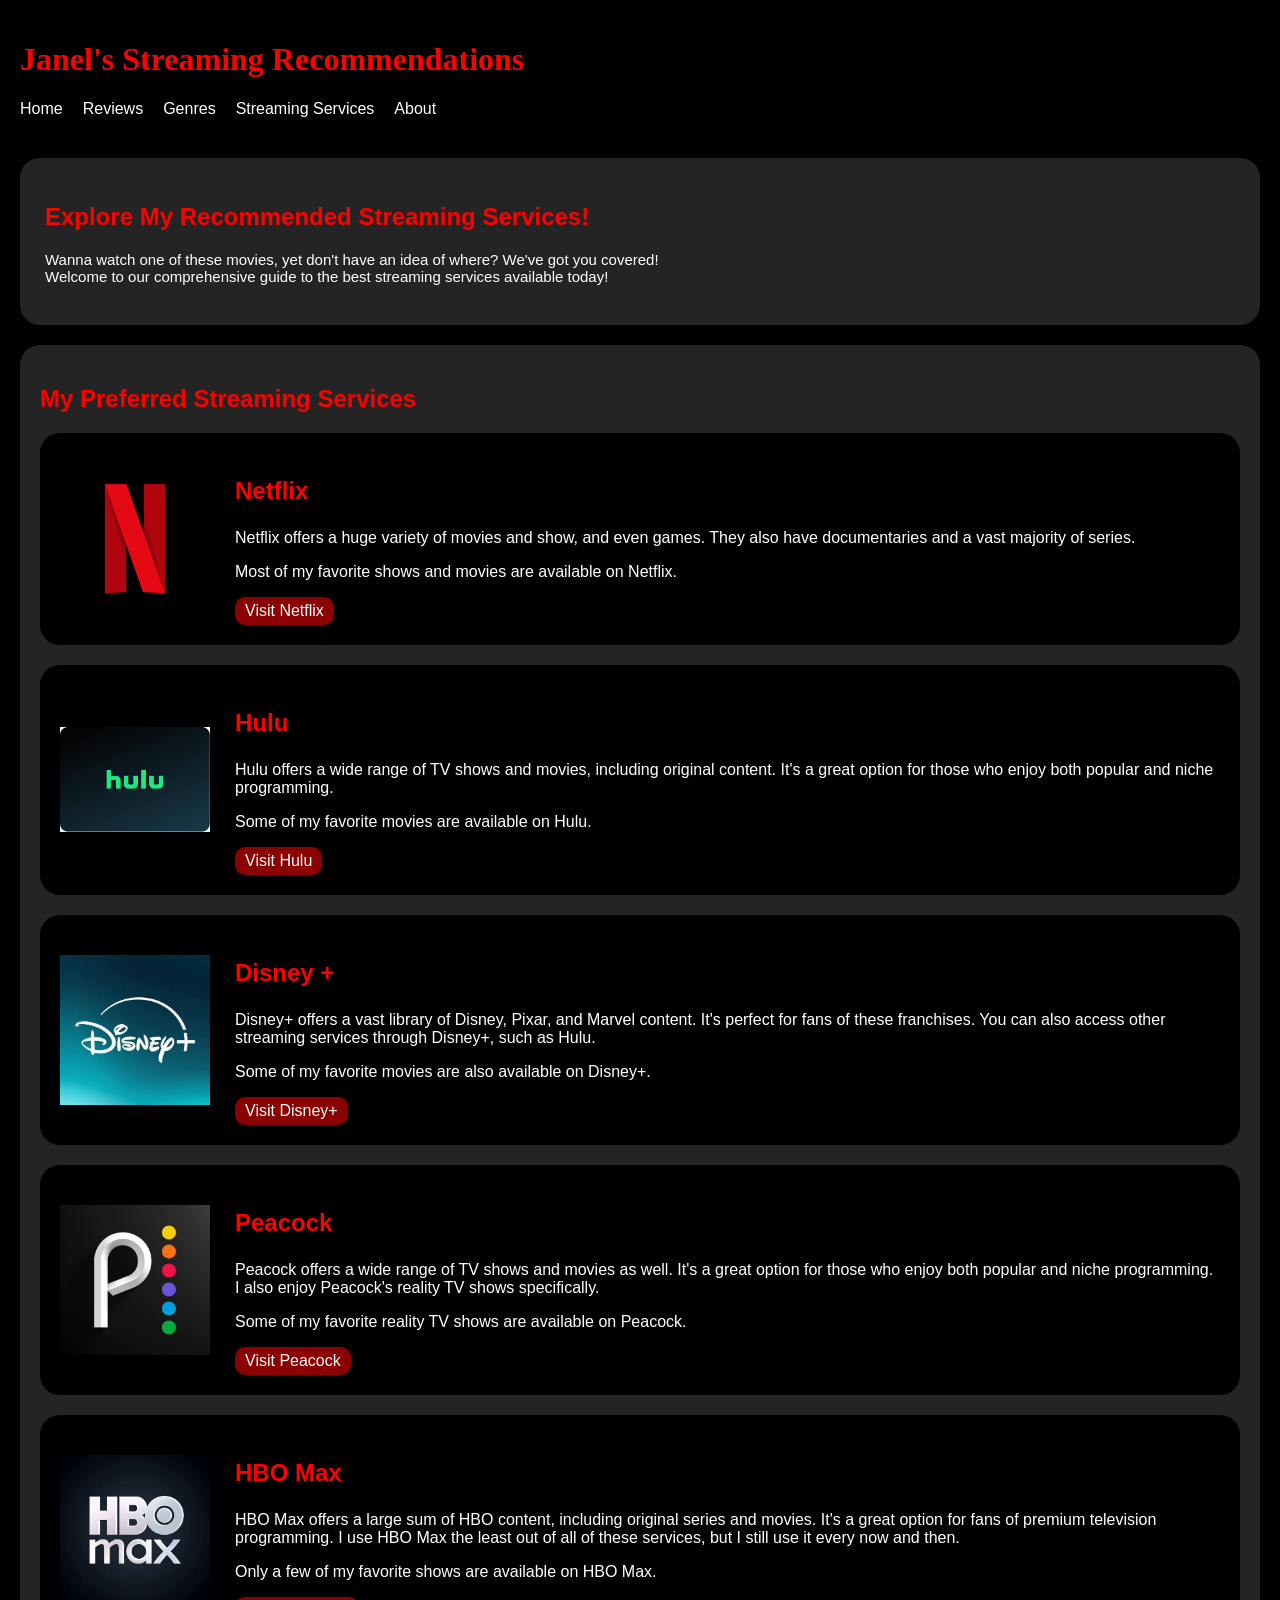
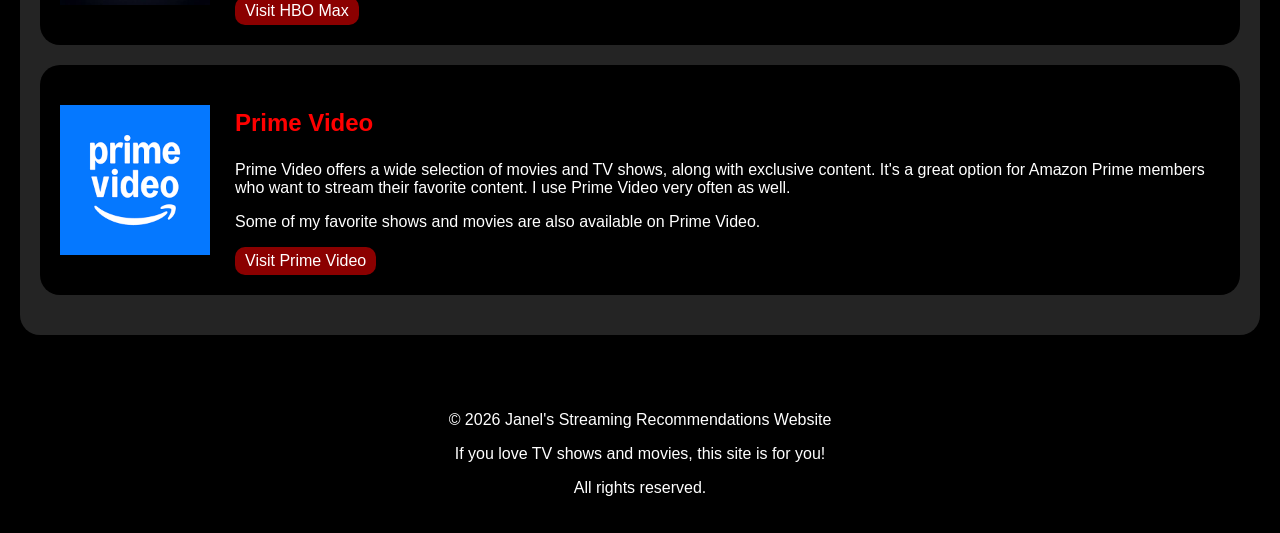
<file: project/streaming.html>
<!DOCTYPE html>
<html lang="en">
<head>
    <meta charset="UTF-8">
    <meta name="viewport" content="width=device-width, initial-scale=1.0">
    <title>Streaming Services - Janel's Streaming Recommendations</title>
    <link rel="stylesheet" href="style.css">
</head>
<body>
    <!-- Website Header and Website Navigation -->
    <header>
        <h1>Janel's Streaming Recommendations</h1>
        <nav aria-label="Main Navigation">
            <a href="index.html">Home</a>
            <a href="reviews.html">Reviews</a>
            <a href="genres.html">Genres</a>
            <a href="streaming.html">Streaming Services</a>
            <a href="about.html">About</a>
        </nav>
    </header>
    <main>
        <!--Streaming Services Introduction-->
        <section class="streaming-service-intro">
            <h2>Explore My Recommended Streaming Services!</h2>
            <p>Wanna watch one of these movies, yet don't have an idea of where? We've got you covered! <br>
                Welcome to our comprehensive guide to the best streaming services available today!</p>
        </section>
        <!--Streaming Services-->
        <section class="streaming-services">
            <h2>My Preferred Streaming Services</h2>
            <article class="service">
                <img src="Images/netflix.jpg" alt="Netflix Logo">
                <div>
                    <h3>Netflix</h3>
                    <p>Netflix offers a huge variety of movies and show, and even games. They also have documentaries and a vast majority of series.</p>
                    <p>Most of my favorite shows and movies are available on Netflix.</p>
                    <a href="https://www.netflix.com/" target="_blank">Visit Netflix</a>
                </div>            
            </article>
            <article class="service">
                <img src="Images/hulu.jpg" alt="Hulu Logo">
                <div>
                    <h3>Hulu</h3>
                    <p>Hulu offers a wide range of TV shows and movies, including original content. It's a great option for those who enjoy both popular and niche programming.</p>
                    <p>Some of my favorite movies are available on Hulu.</p>
                    <a href="https://www.hulu.com/" target="_blank">Visit Hulu</a>
                </div>            
            </article>
            <article class="service">
                <img src="Images/disney+.jpg" alt="Disney+ Logo">
                <div>
                    <h3>Disney +</h3>
                    <p>Disney+ offers a vast library of Disney, Pixar, and Marvel content. It's perfect for fans of these franchises. You can also access other streaming services through Disney+, such as Hulu.</p>
                    <p>Some of my favorite movies are also available on Disney+.</p>
                    <a href="https://www.disneyplus.com/" target="_blank">Visit Disney+</a>
                </div>            
            </article>
            <article class="service">
                <img src="Images/peacock.jpg" alt="Peacock Logo">
                <div>
                    <h3>Peacock</h3>
                    <p>Peacock offers a wide range of TV shows and movies as well. It's a great option for those who enjoy both popular and niche programming. I also enjoy Peacock's reality TV shows specifically.</p>
                    <p>Some of my favorite reality TV shows are available on Peacock.</p>
                    <a href="https://www.peacocktv.com/" target="_blank">Visit Peacock</a>
                </div>            
            </article>
            <article class="service">
                <img src="Images/hbo-max.jpg" alt="HBO Max Logo">
                <div>
                    <h3>HBO Max</h3>
                    <p>HBO Max offers a large sum of HBO content, including original series and movies. It's a great option for fans of premium television programming. I use HBO Max the least out of all of these services, but I still use it every now and then.</p>
                    <p>Only a few of my favorite shows are available on HBO Max.</p>
                    <a href="https://www.hbomax.com/" target="_blank">Visit HBO Max</a>
                </div>            
            </article>
            <article class="service">
                <img src="Images/prime-video.jpg" alt="Prime Video Logo">
                <div>
                    <h3>Prime Video</h3>
                    <p>Prime Video offers a wide selection of movies and TV shows, along with exclusive content. It's a great option for Amazon Prime members who want to stream their favorite content. I use Prime Video very often as well.</p>
                    <p>Some of my favorite shows and movies are also available on Prime Video.</p>
                    <a href="https://www.amazon.com/gp/video/storefront?ref=dvm_us_dl_sl_go_br_brsa_mkw_p401-kw370-cr2856286-c&mrntrk=go_cmp-22386851402_adg-177983916460_ad-818155172843_aud-2367381599890:kwd-2850171361_dev-c_ext-" target="_blank">Visit Prime Video</a>
                </div>            
            </article>
        </section>
    </main>
    <!-- Footer Section for Reviews Page -->
   <footer>
    <p>&copy; 2026 Janel's Streaming Recommendations Website</p>
    <p>If you love TV shows and movies, this site is for you!</p>
    <p>All rights reserved.</p>
</footer>
</body>
</html>
</file>
<file: project/style.css>
body{
    margin: 0;
    background-color: black;
    color: white;
    font-family: Arial, sans-serif;
}
header{
    background-color: black;
    padding: 20px;
    position: relative;
}
h1{
    color: red;
    font-family: Georgia, serif;
}
nav{
    display: flex;
    gap: 20px;
}
nav a{
    color: white;
    text-decoration: none;
}
nav a:hover{
    color: red;
}
main{
    padding: 20px;
}
.welcome.message{
    background-color: #1a1a1a;
    padding: 20px;
    border-radius: 10px;
}
.welcome.message h2{
    color: red;
    font-size: 24px;
}
.welcome.message p{
    color: white;
    font-size: 16px;
}
.show{
    background-color: black;
    padding: 20px;
    border-radius: 10px;
}
.show h2{
    color: red;
}
.first.show{
    display: flex;
    gap: 10px;
    align-items: center;
}
.first.show img{
    width: 200px;
    border-radius: 10px;
}
.first.show a{
    color:white;
    background-color: darkred;
    padding: 5px 10px;
    border-radius: 5px;
    text-decoration: none;
}
.top-picks, .top-movies{
    padding: 20px;
}
.top-picks h2, .top-movies h2{
    color: red;
}
.top-picks-container, .top-movies-container{
    display: flex;
    gap: 20px;
    flex-wrap: wrap;
}
.top-picks-container img, .top-movies-container img{
    width: 150px;
    border-radius: 10px;
}
.top-picks-container h3, .top-movies-container h3{
    text-align: center;
}
footer{
    background-color: black;
    color: white;
    text-align: center;
    padding: 20px;
}
/* Media Queries for Mobile Devices and Small Screens */
@media (max-width: 500px){
    nav{
        flex-direction: row;
        flex-wrap:wrap;
    }
    .top-picks-container, .top-movies-container{
        justify-content: center;
    }
    .first.show{
        flex-direction: column;
        align-items: flex-start;
    }
    .card-review{
        flex-direction: column;
        align-items: flex-start;
    }
    .card-review img{
        width: 150px;
    }
    .service{
        flex-direction: column;
        align-items: flex-start;
        width: 100%;
        box-sizing: border-box;
    }
    .service img{
        width: 150px;
        height:150px;
        object-fit: contain;
        max-width: 100%;
    }
    .header-badge{
        position: static;
        display: block;
        margin-bottom: 20px;

    }
    header h1{
        font-size: 18px;
        flex-wrap: wrap;
    }
    


}
.reviews{
    background-color: #242424;
    padding: 20px;
    border-radius: 10px;
    margin-bottom: 20px;
}
.reviews h2{
    color: red;
    font-size: 24px;
}
.reviews p{
    color: white;
    font-size: 15px;
}
.show-reviews, .movie-reviews{
    color: red;
}
.card-review{
    display: flex;
    gap: 15px;
    background-color: black;
    padding: 20px;
    border-radius: 15px;
    margin-bottom: 20px;
    align-items: center;

}
.card-review img{
    width: 150px;
    border-radius: 10px;
    object-fit: cover;
    height: 200px;
}
.card-review h3{
    color: red;
    font-size: 20px;
}
img[src="Images/hercules.jpg"] {
    width: 350px;
    height: 200px;
    object-fit: cover;
    border-radius: 10px;
}
.genres-intro{
    background-color: #242424;
    padding: 25px;
    border-radius: 15px;
    margin-bottom: 20px;
}
.genres-intro h2{
    color: red;
    font-size: 24px;
}
.genre-sec{
    background-color: #242424;
    padding: 20px;
    border-radius: 15px;
    margin-bottom: 20px;
}
.genre-sec h2{
    color: red;
    font-size: 24px;
}
.genre-container{
    display: flex;
    gap: 20px;
    flex-wrap: wrap;
}
.genre-container img{
    width: 200px;
    height: 225px;
    object-fit: cover;
    border-radius: 15px;
}
.genre-container h3{
    text-align: center;
}
.streaming-service-intro{
    background-color: #242424;
    padding: 25px;
    border-radius: 20px;
    margin-bottom: 20px;
}
.streaming-service-intro h2{
    color: red;
    font-size: 24px;
}
.streaming-service-intro p{
    color: white;
    font-size: 15px;
}
.streaming-services{
    background-color: #242424;
    padding: 20px;
    border-radius: 20px;
    margin-bottom: 20px;
}
.streaming-services h2{
    color: red;
    font-size: 24px;
}
.service{
    display: flex;
    gap: 25px;
    background-color: black;
    align-items: center;
    padding: 20px;
    border-radius: 20px;
    margin-bottom: 20px;
}
.service img{
    width: 150px;
    height:150px;
    object-fit: contain;
}
.service h3{
    color: red;
    font-size: 24px;
}
.service a{
    color: white;
    background-color: darkred;
    padding: 5px 10px;
    border-radius: 10px;
    text-decoration: none;
    display: inline-block;
}
.about-introduction{
    background-color: #242424;
    padding: 25px;
    border-radius: 20px;
    margin-bottom:20px;
}
.about-introduction h2{
    color: red;
    font-size: 24px;
}
.about-introduction p{
    color: white;
    font-size: 16px;
}
.about-reasoning{
    background-color: #242424;
    padding: 25px;
    border-radius: 20px;
    margin-bottom: 20px;
}
.about-reasoning h2{
    color: red;
    font-size: 24px;
}
.about-reasoning p{
    color: white;
    font-size: 16px;
}
.content-about{
    background-color: #242424;
    padding: 20px;
    border-radius: 20px;
    margin-bottom: 20px;
}
.content-about h2{
    color: red;
    font-size: 24px;
}
.content-about p{
    color: white;
    font-size: 16px;
}
.form{
    background-color: #242424;
    padding: 20px;
    border-radius: 20px;
    margin-bottom: 20px;
}
.form h2{
    color: red;
    font-size: 16px;
}
.form p{
    color: white;
    font-size: 16px;
}
.form input{
    display: inline-block;
    width: 100%;
    max-width: 400px;
    padding: 20px;
    margin-bottom: 20px;
    border-radius: 20px;
    box-sizing: border-box;
}
.form button{
    background-color: red;
    color: white;
    padding: 10px 15px;
    border: none;
    border-radius: 20px;
    cursor: pointer;
    font-size: 16px;
}
.form button:hover{
    background-color: darkred;
}
.header-badge{
    position: absolute;
    top: 25px;
    right: 25px;
    background-color: darkred;
    color: white;
    padding: 5px 10px;
    border-radius: 10px;
    font-size: 16px;
}
</file>
